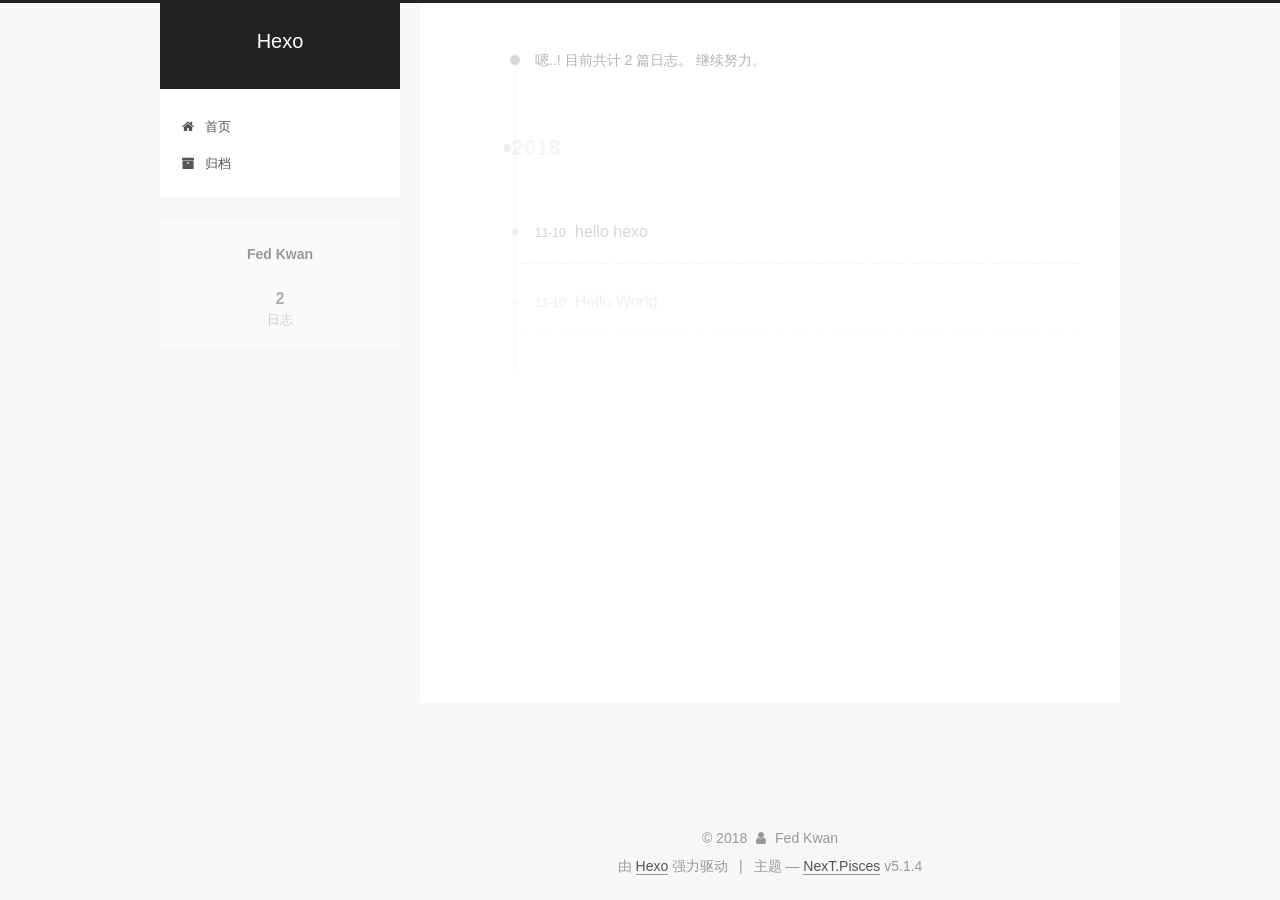
<file: archives/2018/index.html>
<!DOCTYPE html>



  


<html class="theme-next pisces use-motion" lang="zh-Hans">
<head><meta name="generator" content="Hexo 3.8.0">
  <meta charset="UTF-8">
<meta http-equiv="X-UA-Compatible" content="IE=edge">
<meta name="viewport" content="width=device-width, initial-scale=1, maximum-scale=1">
<meta name="theme-color" content="#222">









<meta http-equiv="Cache-Control" content="no-transform">
<meta http-equiv="Cache-Control" content="no-siteapp">
















  
  
  <link href="/lib/fancybox/source/jquery.fancybox.css?v=2.1.5" rel="stylesheet" type="text/css">







<link href="/lib/font-awesome/css/font-awesome.min.css?v=4.6.2" rel="stylesheet" type="text/css">

<link href="/css/main.css?v=5.1.4" rel="stylesheet" type="text/css">


  <link rel="apple-touch-icon" sizes="180x180" href="/images/apple-touch-icon-next.png?v=5.1.4">


  <link rel="icon" type="image/png" sizes="32x32" href="/images/favicon-32x32-next.png?v=5.1.4">


  <link rel="icon" type="image/png" sizes="16x16" href="/images/favicon-16x16-next.png?v=5.1.4">


  <link rel="mask-icon" href="/images/logo.svg?v=5.1.4" color="#222">





  <meta name="keywords" content="Hexo, NexT">










<meta property="og:type" content="website">
<meta property="og:title" content="Hexo">
<meta property="og:url" content="http://yoursite.com/archives/2018/index.html">
<meta property="og:site_name" content="Hexo">
<meta property="og:locale" content="zh-Hans">
<meta name="twitter:card" content="summary">
<meta name="twitter:title" content="Hexo">



<script type="text/javascript" id="hexo.configurations">
  var NexT = window.NexT || {};
  var CONFIG = {
    root: '/',
    scheme: 'Pisces',
    version: '5.1.4',
    sidebar: {"position":"left","display":"post","offset":12,"b2t":false,"scrollpercent":false,"onmobile":false},
    fancybox: true,
    tabs: true,
    motion: {"enable":true,"async":false,"transition":{"post_block":"fadeIn","post_header":"slideDownIn","post_body":"slideDownIn","coll_header":"slideLeftIn","sidebar":"slideUpIn"}},
    duoshuo: {
      userId: '0',
      author: '博主'
    },
    algolia: {
      applicationID: '',
      apiKey: '',
      indexName: '',
      hits: {"per_page":10},
      labels: {"input_placeholder":"Search for Posts","hits_empty":"We didn't find any results for the search: ${query}","hits_stats":"${hits} results found in ${time} ms"}
    }
  };
</script>



  <link rel="canonical" href="http://yoursite.com/archives/2018/">





  <title>归档 | Hexo</title>
  








</head>

<body itemscope="" itemtype="http://schema.org/WebPage" lang="zh-Hans">

  
  
    
  

  <div class="container sidebar-position-left page-archive">
    <div class="headband"></div>

    <header id="header" class="header" itemscope="" itemtype="http://schema.org/WPHeader">
      <div class="header-inner"><div class="site-brand-wrapper">
  <div class="site-meta ">
    

    <div class="custom-logo-site-title">
      <a href="/" class="brand" rel="start">
        <span class="logo-line-before"><i></i></span>
        <span class="site-title">Hexo</span>
        <span class="logo-line-after"><i></i></span>
      </a>
    </div>
      
        <p class="site-subtitle"></p>
      
  </div>

  <div class="site-nav-toggle">
    <button>
      <span class="btn-bar"></span>
      <span class="btn-bar"></span>
      <span class="btn-bar"></span>
    </button>
  </div>
</div>

<nav class="site-nav">
  

  
    <ul id="menu" class="menu">
      
        
        <li class="menu-item menu-item-home">
          <a href="/" rel="section">
            
              <i class="menu-item-icon fa fa-fw fa-home"></i> <br>
            
            首页
          </a>
        </li>
      
        
        <li class="menu-item menu-item-archives">
          <a href="/archives/" rel="section">
            
              <i class="menu-item-icon fa fa-fw fa-archive"></i> <br>
            
            归档
          </a>
        </li>
      

      
    </ul>
  

  
</nav>



 </div>
    </header>

    <main id="main" class="main">
      <div class="main-inner">
        <div class="content-wrap">
          <div id="content" class="content">
            

  
  
  
  <div class="post-block archive">
    <div id="posts" class="posts-collapse">
      <span class="archive-move-on"></span>

      <span class="archive-page-counter">
        
        
        
          
        
        嗯..! 目前共计 2 篇日志。 继续努力。
      </span>

      

        
        
        

        
          
          <div class="collection-title">
            <h1 class="archive-year" id="archive-year-2018">2018</h1>
          </div>
        
        

        

  <article class="post post-type-normal" itemscope="" itemtype="http://schema.org/Article">
    <header class="post-header">

      <h2 class="post-title">
        
            <a class="post-title-link" href="/2018/11/10/hello-hexo/" itemprop="url">
              
                <span itemprop="name">hello hexo</span>
              
            </a>
        
      </h2>

      <div class="post-meta">
        <time class="post-time" itemprop="dateCreated" datetime="2018-11-10T10:22:56+08:00" content="2018-11-10">
          11-10
        </time>
      </div>

    </header>
  </article>



      

        
        
        

        
        

        

  <article class="post post-type-normal" itemscope="" itemtype="http://schema.org/Article">
    <header class="post-header">

      <h2 class="post-title">
        
            <a class="post-title-link" href="/2018/11/10/hello-world/" itemprop="url">
              
                <span itemprop="name">Hello World</span>
              
            </a>
        
      </h2>

      <div class="post-meta">
        <time class="post-time" itemprop="dateCreated" datetime="2018-11-10T10:10:08+08:00" content="2018-11-10">
          11-10
        </time>
      </div>

    </header>
  </article>



      

    </div>
  </div>
  
  
  

  



          </div>
          


          

        </div>
        
          
  
  <div class="sidebar-toggle">
    <div class="sidebar-toggle-line-wrap">
      <span class="sidebar-toggle-line sidebar-toggle-line-first"></span>
      <span class="sidebar-toggle-line sidebar-toggle-line-middle"></span>
      <span class="sidebar-toggle-line sidebar-toggle-line-last"></span>
    </div>
  </div>

  <aside id="sidebar" class="sidebar">
    
    <div class="sidebar-inner">

      

      

      <section class="site-overview-wrap sidebar-panel sidebar-panel-active">
        <div class="site-overview">
          <div class="site-author motion-element" itemprop="author" itemscope="" itemtype="http://schema.org/Person">
            
              <p class="site-author-name" itemprop="name">Fed Kwan</p>
              <p class="site-description motion-element" itemprop="description"></p>
          </div>

          <nav class="site-state motion-element">

            
              <div class="site-state-item site-state-posts">
              
                <a href="/archives/">
              
                  <span class="site-state-item-count">2</span>
                  <span class="site-state-item-name">日志</span>
                </a>
              </div>
            

            

            

          </nav>

          

          

          
          

          
          

          

        </div>
      </section>

      

      

    </div>
  </aside>


        
      </div>
    </main>

    <footer id="footer" class="footer">
      <div class="footer-inner">
        <div class="copyright">&copy; <span itemprop="copyrightYear">2018</span>
  <span class="with-love">
    <i class="fa fa-user"></i>
  </span>
  <span class="author" itemprop="copyrightHolder">Fed Kwan</span>

  
</div>


  <div class="powered-by">由 <a class="theme-link" target="_blank" href="https://hexo.io">Hexo</a> 强力驱动</div>



  <span class="post-meta-divider">|</span>



  <div class="theme-info">主题 &mdash; <a class="theme-link" target="_blank" href="https://github.com/iissnan/hexo-theme-next">NexT.Pisces</a> v5.1.4</div>




        







        
      </div>
    </footer>

    
      <div class="back-to-top">
        <i class="fa fa-arrow-up"></i>
        
      </div>
    

    

  </div>

  

<script type="text/javascript">
  if (Object.prototype.toString.call(window.Promise) !== '[object Function]') {
    window.Promise = null;
  }
</script>









  












  
  
    <script type="text/javascript" src="/lib/jquery/index.js?v=2.1.3"></script>
  

  
  
    <script type="text/javascript" src="/lib/fastclick/lib/fastclick.min.js?v=1.0.6"></script>
  

  
  
    <script type="text/javascript" src="/lib/jquery_lazyload/jquery.lazyload.js?v=1.9.7"></script>
  

  
  
    <script type="text/javascript" src="/lib/velocity/velocity.min.js?v=1.2.1"></script>
  

  
  
    <script type="text/javascript" src="/lib/velocity/velocity.ui.min.js?v=1.2.1"></script>
  

  
  
    <script type="text/javascript" src="/lib/fancybox/source/jquery.fancybox.pack.js?v=2.1.5"></script>
  


  


  <script type="text/javascript" src="/js/src/utils.js?v=5.1.4"></script>

  <script type="text/javascript" src="/js/src/motion.js?v=5.1.4"></script>



  
  


  <script type="text/javascript" src="/js/src/affix.js?v=5.1.4"></script>

  <script type="text/javascript" src="/js/src/schemes/pisces.js?v=5.1.4"></script>



  

  


  <script type="text/javascript" src="/js/src/bootstrap.js?v=5.1.4"></script>



  


  




	





  





  












  





  

  

  

  
  

  

  

  

</body>
</html>
</file>
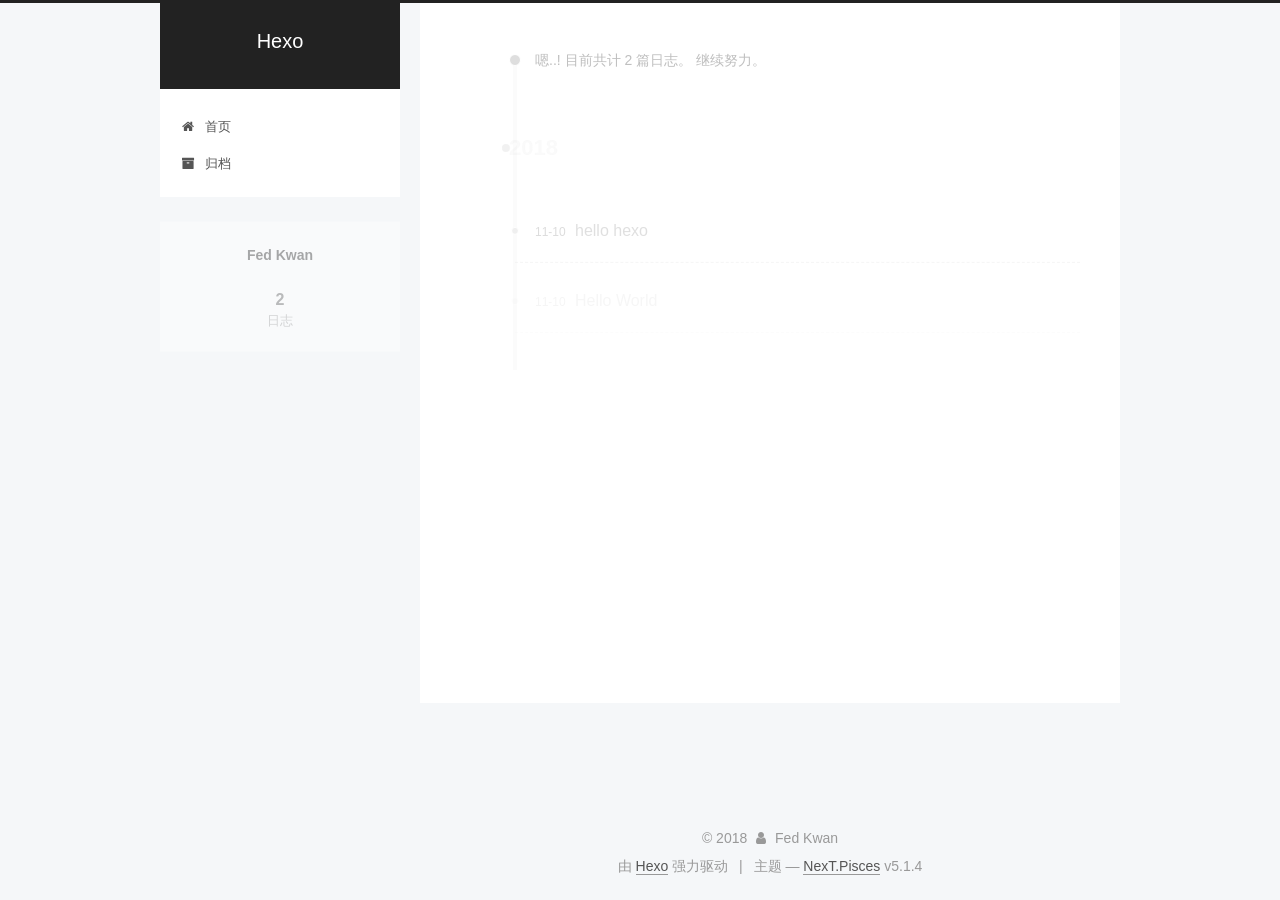
<file: archives/2018/11/index.html>
<!DOCTYPE html>



  


<html class="theme-next pisces use-motion" lang="zh-Hans">
<head><meta name="generator" content="Hexo 3.8.0">
  <meta charset="UTF-8">
<meta http-equiv="X-UA-Compatible" content="IE=edge">
<meta name="viewport" content="width=device-width, initial-scale=1, maximum-scale=1">
<meta name="theme-color" content="#222">









<meta http-equiv="Cache-Control" content="no-transform">
<meta http-equiv="Cache-Control" content="no-siteapp">
















  
  
  <link href="/lib/fancybox/source/jquery.fancybox.css?v=2.1.5" rel="stylesheet" type="text/css">







<link href="/lib/font-awesome/css/font-awesome.min.css?v=4.6.2" rel="stylesheet" type="text/css">

<link href="/css/main.css?v=5.1.4" rel="stylesheet" type="text/css">


  <link rel="apple-touch-icon" sizes="180x180" href="/images/apple-touch-icon-next.png?v=5.1.4">


  <link rel="icon" type="image/png" sizes="32x32" href="/images/favicon-32x32-next.png?v=5.1.4">


  <link rel="icon" type="image/png" sizes="16x16" href="/images/favicon-16x16-next.png?v=5.1.4">


  <link rel="mask-icon" href="/images/logo.svg?v=5.1.4" color="#222">





  <meta name="keywords" content="Hexo, NexT">










<meta property="og:type" content="website">
<meta property="og:title" content="Hexo">
<meta property="og:url" content="http://yoursite.com/archives/2018/11/index.html">
<meta property="og:site_name" content="Hexo">
<meta property="og:locale" content="zh-Hans">
<meta name="twitter:card" content="summary">
<meta name="twitter:title" content="Hexo">



<script type="text/javascript" id="hexo.configurations">
  var NexT = window.NexT || {};
  var CONFIG = {
    root: '/',
    scheme: 'Pisces',
    version: '5.1.4',
    sidebar: {"position":"left","display":"post","offset":12,"b2t":false,"scrollpercent":false,"onmobile":false},
    fancybox: true,
    tabs: true,
    motion: {"enable":true,"async":false,"transition":{"post_block":"fadeIn","post_header":"slideDownIn","post_body":"slideDownIn","coll_header":"slideLeftIn","sidebar":"slideUpIn"}},
    duoshuo: {
      userId: '0',
      author: '博主'
    },
    algolia: {
      applicationID: '',
      apiKey: '',
      indexName: '',
      hits: {"per_page":10},
      labels: {"input_placeholder":"Search for Posts","hits_empty":"We didn't find any results for the search: ${query}","hits_stats":"${hits} results found in ${time} ms"}
    }
  };
</script>



  <link rel="canonical" href="http://yoursite.com/archives/2018/11/">





  <title>归档 | Hexo</title>
  








</head>

<body itemscope="" itemtype="http://schema.org/WebPage" lang="zh-Hans">

  
  
    
  

  <div class="container sidebar-position-left page-archive">
    <div class="headband"></div>

    <header id="header" class="header" itemscope="" itemtype="http://schema.org/WPHeader">
      <div class="header-inner"><div class="site-brand-wrapper">
  <div class="site-meta ">
    

    <div class="custom-logo-site-title">
      <a href="/" class="brand" rel="start">
        <span class="logo-line-before"><i></i></span>
        <span class="site-title">Hexo</span>
        <span class="logo-line-after"><i></i></span>
      </a>
    </div>
      
        <p class="site-subtitle"></p>
      
  </div>

  <div class="site-nav-toggle">
    <button>
      <span class="btn-bar"></span>
      <span class="btn-bar"></span>
      <span class="btn-bar"></span>
    </button>
  </div>
</div>

<nav class="site-nav">
  

  
    <ul id="menu" class="menu">
      
        
        <li class="menu-item menu-item-home">
          <a href="/" rel="section">
            
              <i class="menu-item-icon fa fa-fw fa-home"></i> <br>
            
            首页
          </a>
        </li>
      
        
        <li class="menu-item menu-item-archives">
          <a href="/archives/" rel="section">
            
              <i class="menu-item-icon fa fa-fw fa-archive"></i> <br>
            
            归档
          </a>
        </li>
      

      
    </ul>
  

  
</nav>



 </div>
    </header>

    <main id="main" class="main">
      <div class="main-inner">
        <div class="content-wrap">
          <div id="content" class="content">
            

  
  
  
  <div class="post-block archive">
    <div id="posts" class="posts-collapse">
      <span class="archive-move-on"></span>

      <span class="archive-page-counter">
        
        
        
          
        
        嗯..! 目前共计 2 篇日志。 继续努力。
      </span>

      

        
        
        

        
          
          <div class="collection-title">
            <h1 class="archive-year" id="archive-year-2018">2018</h1>
          </div>
        
        

        

  <article class="post post-type-normal" itemscope="" itemtype="http://schema.org/Article">
    <header class="post-header">

      <h2 class="post-title">
        
            <a class="post-title-link" href="/2018/11/10/hello-hexo/" itemprop="url">
              
                <span itemprop="name">hello hexo</span>
              
            </a>
        
      </h2>

      <div class="post-meta">
        <time class="post-time" itemprop="dateCreated" datetime="2018-11-10T10:22:56+08:00" content="2018-11-10">
          11-10
        </time>
      </div>

    </header>
  </article>



      

        
        
        

        
        

        

  <article class="post post-type-normal" itemscope="" itemtype="http://schema.org/Article">
    <header class="post-header">

      <h2 class="post-title">
        
            <a class="post-title-link" href="/2018/11/10/hello-world/" itemprop="url">
              
                <span itemprop="name">Hello World</span>
              
            </a>
        
      </h2>

      <div class="post-meta">
        <time class="post-time" itemprop="dateCreated" datetime="2018-11-10T10:10:08+08:00" content="2018-11-10">
          11-10
        </time>
      </div>

    </header>
  </article>



      

    </div>
  </div>
  
  
  

  



          </div>
          


          

        </div>
        
          
  
  <div class="sidebar-toggle">
    <div class="sidebar-toggle-line-wrap">
      <span class="sidebar-toggle-line sidebar-toggle-line-first"></span>
      <span class="sidebar-toggle-line sidebar-toggle-line-middle"></span>
      <span class="sidebar-toggle-line sidebar-toggle-line-last"></span>
    </div>
  </div>

  <aside id="sidebar" class="sidebar">
    
    <div class="sidebar-inner">

      

      

      <section class="site-overview-wrap sidebar-panel sidebar-panel-active">
        <div class="site-overview">
          <div class="site-author motion-element" itemprop="author" itemscope="" itemtype="http://schema.org/Person">
            
              <p class="site-author-name" itemprop="name">Fed Kwan</p>
              <p class="site-description motion-element" itemprop="description"></p>
          </div>

          <nav class="site-state motion-element">

            
              <div class="site-state-item site-state-posts">
              
                <a href="/archives/">
              
                  <span class="site-state-item-count">2</span>
                  <span class="site-state-item-name">日志</span>
                </a>
              </div>
            

            

            

          </nav>

          

          

          
          

          
          

          

        </div>
      </section>

      

      

    </div>
  </aside>


        
      </div>
    </main>

    <footer id="footer" class="footer">
      <div class="footer-inner">
        <div class="copyright">&copy; <span itemprop="copyrightYear">2018</span>
  <span class="with-love">
    <i class="fa fa-user"></i>
  </span>
  <span class="author" itemprop="copyrightHolder">Fed Kwan</span>

  
</div>


  <div class="powered-by">由 <a class="theme-link" target="_blank" href="https://hexo.io">Hexo</a> 强力驱动</div>



  <span class="post-meta-divider">|</span>



  <div class="theme-info">主题 &mdash; <a class="theme-link" target="_blank" href="https://github.com/iissnan/hexo-theme-next">NexT.Pisces</a> v5.1.4</div>




        







        
      </div>
    </footer>

    
      <div class="back-to-top">
        <i class="fa fa-arrow-up"></i>
        
      </div>
    

    

  </div>

  

<script type="text/javascript">
  if (Object.prototype.toString.call(window.Promise) !== '[object Function]') {
    window.Promise = null;
  }
</script>









  












  
  
    <script type="text/javascript" src="/lib/jquery/index.js?v=2.1.3"></script>
  

  
  
    <script type="text/javascript" src="/lib/fastclick/lib/fastclick.min.js?v=1.0.6"></script>
  

  
  
    <script type="text/javascript" src="/lib/jquery_lazyload/jquery.lazyload.js?v=1.9.7"></script>
  

  
  
    <script type="text/javascript" src="/lib/velocity/velocity.min.js?v=1.2.1"></script>
  

  
  
    <script type="text/javascript" src="/lib/velocity/velocity.ui.min.js?v=1.2.1"></script>
  

  
  
    <script type="text/javascript" src="/lib/fancybox/source/jquery.fancybox.pack.js?v=2.1.5"></script>
  


  


  <script type="text/javascript" src="/js/src/utils.js?v=5.1.4"></script>

  <script type="text/javascript" src="/js/src/motion.js?v=5.1.4"></script>



  
  


  <script type="text/javascript" src="/js/src/affix.js?v=5.1.4"></script>

  <script type="text/javascript" src="/js/src/schemes/pisces.js?v=5.1.4"></script>



  

  


  <script type="text/javascript" src="/js/src/bootstrap.js?v=5.1.4"></script>



  


  




	





  





  












  





  

  

  

  
  

  

  

  

</body>
</html>
</file>
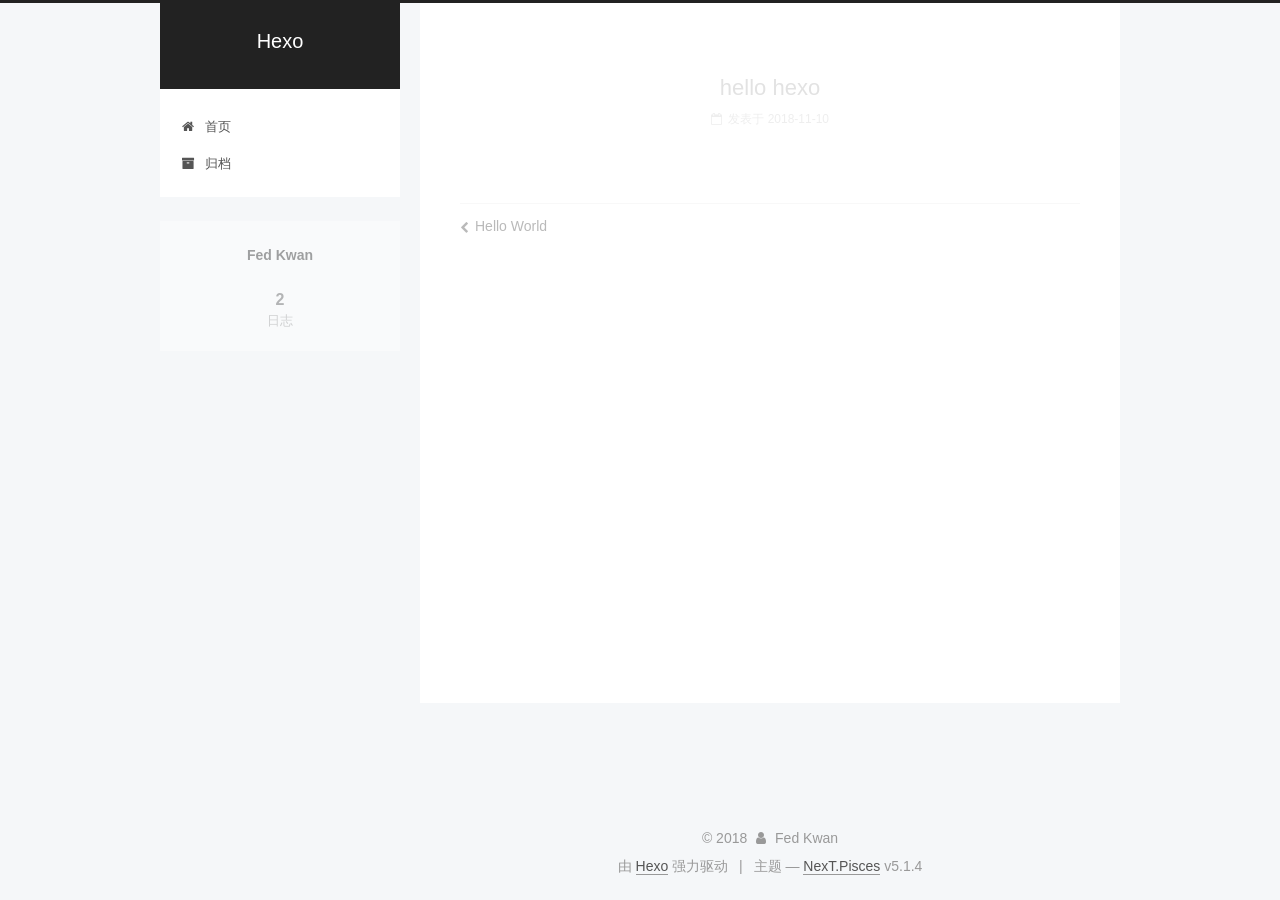
<file: 2018/11/10/hello-hexo/index.html>
<!DOCTYPE html>



  


<html class="theme-next pisces use-motion" lang="zh-Hans">
<head><meta name="generator" content="Hexo 3.8.0">
  <meta charset="UTF-8">
<meta http-equiv="X-UA-Compatible" content="IE=edge">
<meta name="viewport" content="width=device-width, initial-scale=1, maximum-scale=1">
<meta name="theme-color" content="#222">









<meta http-equiv="Cache-Control" content="no-transform">
<meta http-equiv="Cache-Control" content="no-siteapp">
















  
  
  <link href="/lib/fancybox/source/jquery.fancybox.css?v=2.1.5" rel="stylesheet" type="text/css">







<link href="/lib/font-awesome/css/font-awesome.min.css?v=4.6.2" rel="stylesheet" type="text/css">

<link href="/css/main.css?v=5.1.4" rel="stylesheet" type="text/css">


  <link rel="apple-touch-icon" sizes="180x180" href="/images/apple-touch-icon-next.png?v=5.1.4">


  <link rel="icon" type="image/png" sizes="32x32" href="/images/favicon-32x32-next.png?v=5.1.4">


  <link rel="icon" type="image/png" sizes="16x16" href="/images/favicon-16x16-next.png?v=5.1.4">


  <link rel="mask-icon" href="/images/logo.svg?v=5.1.4" color="#222">





  <meta name="keywords" content="Hexo, NexT">










<meta property="og:type" content="article">
<meta property="og:title" content="hello hexo">
<meta property="og:url" content="http://yoursite.com/2018/11/10/hello-hexo/index.html">
<meta property="og:site_name" content="Hexo">
<meta property="og:locale" content="zh-Hans">
<meta property="og:updated_time" content="2018-11-10T02:22:56.223Z">
<meta name="twitter:card" content="summary">
<meta name="twitter:title" content="hello hexo">



<script type="text/javascript" id="hexo.configurations">
  var NexT = window.NexT || {};
  var CONFIG = {
    root: '/',
    scheme: 'Pisces',
    version: '5.1.4',
    sidebar: {"position":"left","display":"post","offset":12,"b2t":false,"scrollpercent":false,"onmobile":false},
    fancybox: true,
    tabs: true,
    motion: {"enable":true,"async":false,"transition":{"post_block":"fadeIn","post_header":"slideDownIn","post_body":"slideDownIn","coll_header":"slideLeftIn","sidebar":"slideUpIn"}},
    duoshuo: {
      userId: '0',
      author: '博主'
    },
    algolia: {
      applicationID: '',
      apiKey: '',
      indexName: '',
      hits: {"per_page":10},
      labels: {"input_placeholder":"Search for Posts","hits_empty":"We didn't find any results for the search: ${query}","hits_stats":"${hits} results found in ${time} ms"}
    }
  };
</script>



  <link rel="canonical" href="http://yoursite.com/2018/11/10/hello-hexo/">





  <title>hello hexo | Hexo</title>
  








</head>

<body itemscope="" itemtype="http://schema.org/WebPage" lang="zh-Hans">

  
  
    
  

  <div class="container sidebar-position-left page-post-detail">
    <div class="headband"></div>

    <header id="header" class="header" itemscope="" itemtype="http://schema.org/WPHeader">
      <div class="header-inner"><div class="site-brand-wrapper">
  <div class="site-meta ">
    

    <div class="custom-logo-site-title">
      <a href="/" class="brand" rel="start">
        <span class="logo-line-before"><i></i></span>
        <span class="site-title">Hexo</span>
        <span class="logo-line-after"><i></i></span>
      </a>
    </div>
      
        <p class="site-subtitle"></p>
      
  </div>

  <div class="site-nav-toggle">
    <button>
      <span class="btn-bar"></span>
      <span class="btn-bar"></span>
      <span class="btn-bar"></span>
    </button>
  </div>
</div>

<nav class="site-nav">
  

  
    <ul id="menu" class="menu">
      
        
        <li class="menu-item menu-item-home">
          <a href="/" rel="section">
            
              <i class="menu-item-icon fa fa-fw fa-home"></i> <br>
            
            首页
          </a>
        </li>
      
        
        <li class="menu-item menu-item-archives">
          <a href="/archives/" rel="section">
            
              <i class="menu-item-icon fa fa-fw fa-archive"></i> <br>
            
            归档
          </a>
        </li>
      

      
    </ul>
  

  
</nav>



 </div>
    </header>

    <main id="main" class="main">
      <div class="main-inner">
        <div class="content-wrap">
          <div id="content" class="content">
            

  <div id="posts" class="posts-expand">
    

  

  
  
  

  <article class="post post-type-normal" itemscope="" itemtype="http://schema.org/Article">
  
  
  
  <div class="post-block">
    <link itemprop="mainEntityOfPage" href="http://yoursite.com/2018/11/10/hello-hexo/">

    <span hidden itemprop="author" itemscope="" itemtype="http://schema.org/Person">
      <meta itemprop="name" content="Fed Kwan">
      <meta itemprop="description" content="">
      <meta itemprop="image" content="/images/avatar.gif">
    </span>

    <span hidden itemprop="publisher" itemscope="" itemtype="http://schema.org/Organization">
      <meta itemprop="name" content="Hexo">
    </span>

    
      <header class="post-header">

        
        
          <h1 class="post-title" itemprop="name headline">hello hexo</h1>
        

        <div class="post-meta">
          <span class="post-time">
            
              <span class="post-meta-item-icon">
                <i class="fa fa-calendar-o"></i>
              </span>
              
                <span class="post-meta-item-text">发表于</span>
              
              <time title="创建于" itemprop="dateCreated datePublished" datetime="2018-11-10T10:22:56+08:00">
                2018-11-10
              </time>
            

            

            
          </span>

          

          
            
          

          
          

          

          

          

        </div>
      </header>
    

    
    
    
    <div class="post-body" itemprop="articleBody">

      
      

      
        
      
    </div>
    
    
    

    

    

    

    <footer class="post-footer">
      

      
      
      

      
        <div class="post-nav">
          <div class="post-nav-next post-nav-item">
            
              <a href="/2018/11/10/hello-world/" rel="next" title="Hello World">
                <i class="fa fa-chevron-left"></i> Hello World
              </a>
            
          </div>

          <span class="post-nav-divider"></span>

          <div class="post-nav-prev post-nav-item">
            
          </div>
        </div>
      

      
      
    </footer>
  </div>
  
  
  
  </article>



    <div class="post-spread">
      
    </div>
  </div>


          </div>
          


          

  



        </div>
        
          
  
  <div class="sidebar-toggle">
    <div class="sidebar-toggle-line-wrap">
      <span class="sidebar-toggle-line sidebar-toggle-line-first"></span>
      <span class="sidebar-toggle-line sidebar-toggle-line-middle"></span>
      <span class="sidebar-toggle-line sidebar-toggle-line-last"></span>
    </div>
  </div>

  <aside id="sidebar" class="sidebar">
    
    <div class="sidebar-inner">

      

      

      <section class="site-overview-wrap sidebar-panel sidebar-panel-active">
        <div class="site-overview">
          <div class="site-author motion-element" itemprop="author" itemscope="" itemtype="http://schema.org/Person">
            
              <p class="site-author-name" itemprop="name">Fed Kwan</p>
              <p class="site-description motion-element" itemprop="description"></p>
          </div>

          <nav class="site-state motion-element">

            
              <div class="site-state-item site-state-posts">
              
                <a href="/archives/">
              
                  <span class="site-state-item-count">2</span>
                  <span class="site-state-item-name">日志</span>
                </a>
              </div>
            

            

            

          </nav>

          

          

          
          

          
          

          

        </div>
      </section>

      

      

    </div>
  </aside>


        
      </div>
    </main>

    <footer id="footer" class="footer">
      <div class="footer-inner">
        <div class="copyright">&copy; <span itemprop="copyrightYear">2018</span>
  <span class="with-love">
    <i class="fa fa-user"></i>
  </span>
  <span class="author" itemprop="copyrightHolder">Fed Kwan</span>

  
</div>


  <div class="powered-by">由 <a class="theme-link" target="_blank" href="https://hexo.io">Hexo</a> 强力驱动</div>



  <span class="post-meta-divider">|</span>



  <div class="theme-info">主题 &mdash; <a class="theme-link" target="_blank" href="https://github.com/iissnan/hexo-theme-next">NexT.Pisces</a> v5.1.4</div>




        







        
      </div>
    </footer>

    
      <div class="back-to-top">
        <i class="fa fa-arrow-up"></i>
        
      </div>
    

    

  </div>

  

<script type="text/javascript">
  if (Object.prototype.toString.call(window.Promise) !== '[object Function]') {
    window.Promise = null;
  }
</script>









  












  
  
    <script type="text/javascript" src="/lib/jquery/index.js?v=2.1.3"></script>
  

  
  
    <script type="text/javascript" src="/lib/fastclick/lib/fastclick.min.js?v=1.0.6"></script>
  

  
  
    <script type="text/javascript" src="/lib/jquery_lazyload/jquery.lazyload.js?v=1.9.7"></script>
  

  
  
    <script type="text/javascript" src="/lib/velocity/velocity.min.js?v=1.2.1"></script>
  

  
  
    <script type="text/javascript" src="/lib/velocity/velocity.ui.min.js?v=1.2.1"></script>
  

  
  
    <script type="text/javascript" src="/lib/fancybox/source/jquery.fancybox.pack.js?v=2.1.5"></script>
  


  


  <script type="text/javascript" src="/js/src/utils.js?v=5.1.4"></script>

  <script type="text/javascript" src="/js/src/motion.js?v=5.1.4"></script>



  
  


  <script type="text/javascript" src="/js/src/affix.js?v=5.1.4"></script>

  <script type="text/javascript" src="/js/src/schemes/pisces.js?v=5.1.4"></script>



  
  <script type="text/javascript" src="/js/src/scrollspy.js?v=5.1.4"></script>
<script type="text/javascript" src="/js/src/post-details.js?v=5.1.4"></script>



  


  <script type="text/javascript" src="/js/src/bootstrap.js?v=5.1.4"></script>



  


  




	





  





  












  





  

  

  

  
  

  

  

  

</body>
</html>
</file>
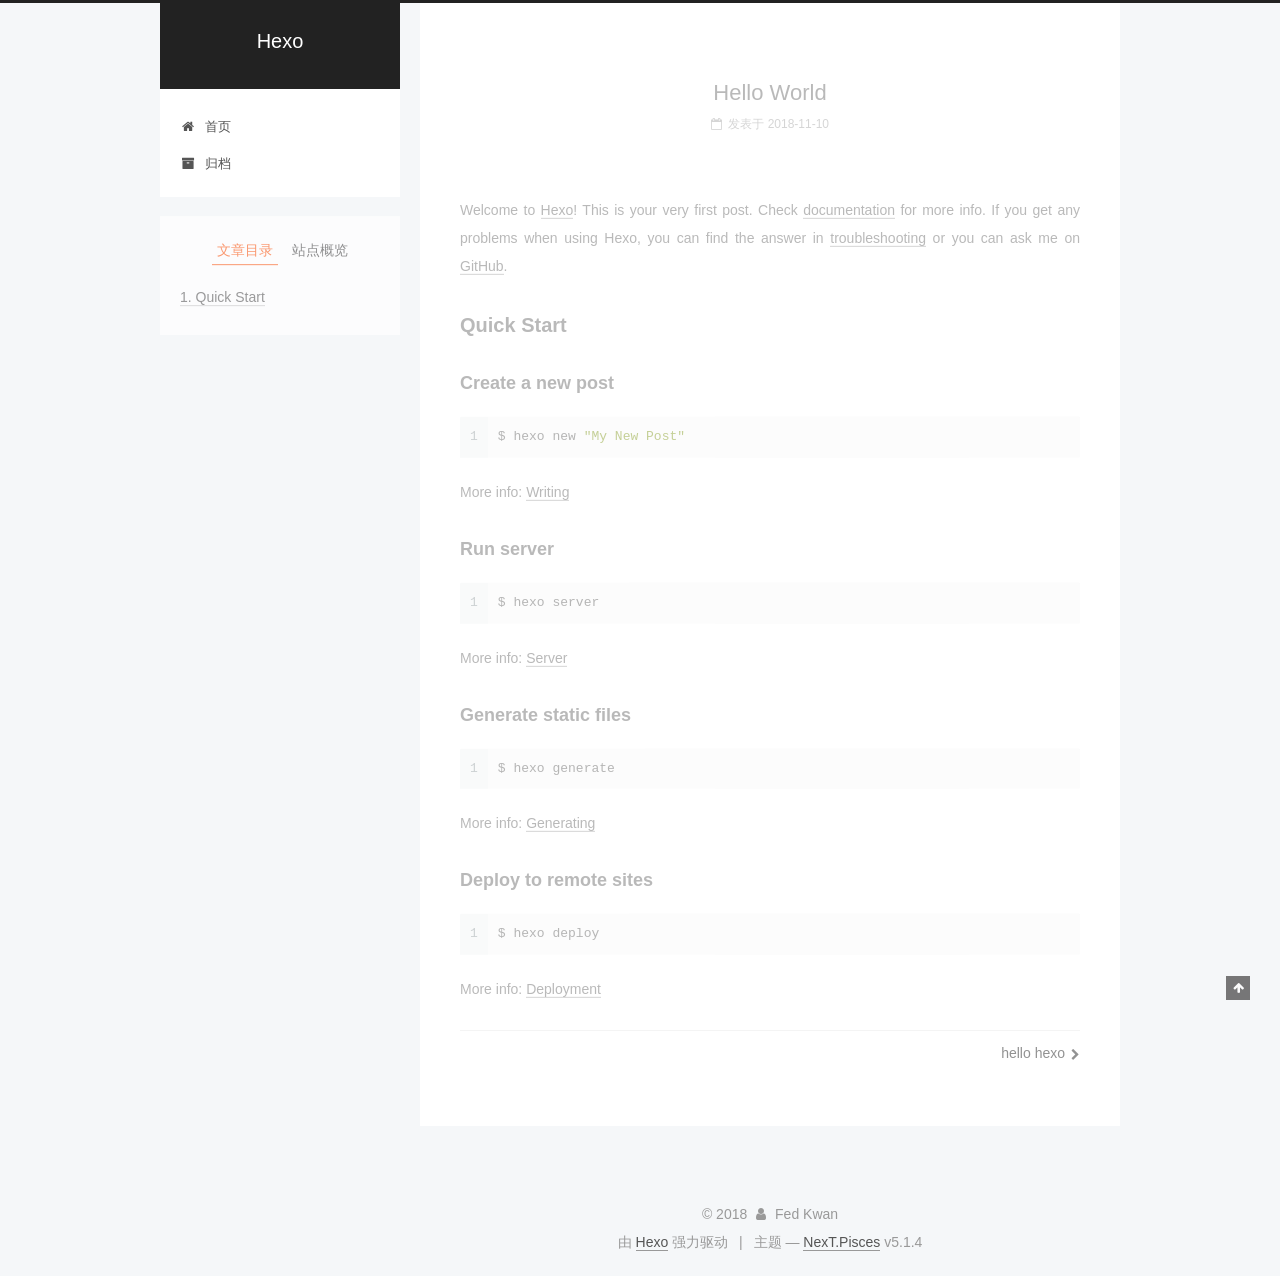
<file: 2018/11/10/hello-world/index.html>
<!DOCTYPE html>



  


<html class="theme-next pisces use-motion" lang="zh-Hans">
<head><meta name="generator" content="Hexo 3.8.0">
  <meta charset="UTF-8">
<meta http-equiv="X-UA-Compatible" content="IE=edge">
<meta name="viewport" content="width=device-width, initial-scale=1, maximum-scale=1">
<meta name="theme-color" content="#222">









<meta http-equiv="Cache-Control" content="no-transform">
<meta http-equiv="Cache-Control" content="no-siteapp">
















  
  
  <link href="/lib/fancybox/source/jquery.fancybox.css?v=2.1.5" rel="stylesheet" type="text/css">







<link href="/lib/font-awesome/css/font-awesome.min.css?v=4.6.2" rel="stylesheet" type="text/css">

<link href="/css/main.css?v=5.1.4" rel="stylesheet" type="text/css">


  <link rel="apple-touch-icon" sizes="180x180" href="/images/apple-touch-icon-next.png?v=5.1.4">


  <link rel="icon" type="image/png" sizes="32x32" href="/images/favicon-32x32-next.png?v=5.1.4">


  <link rel="icon" type="image/png" sizes="16x16" href="/images/favicon-16x16-next.png?v=5.1.4">


  <link rel="mask-icon" href="/images/logo.svg?v=5.1.4" color="#222">





  <meta name="keywords" content="Hexo, NexT">










<meta name="description" content="Welcome to Hexo! This is your very first post. Check documentation for more info. If you get any problems when using Hexo, you can find the answer in troubleshooting or you can ask me on GitHub. Quick">
<meta property="og:type" content="article">
<meta property="og:title" content="Hello World">
<meta property="og:url" content="http://yoursite.com/2018/11/10/hello-world/index.html">
<meta property="og:site_name" content="Hexo">
<meta property="og:description" content="Welcome to Hexo! This is your very first post. Check documentation for more info. If you get any problems when using Hexo, you can find the answer in troubleshooting or you can ask me on GitHub. Quick">
<meta property="og:locale" content="zh-Hans">
<meta property="og:updated_time" content="2018-11-10T02:10:08.483Z">
<meta name="twitter:card" content="summary">
<meta name="twitter:title" content="Hello World">
<meta name="twitter:description" content="Welcome to Hexo! This is your very first post. Check documentation for more info. If you get any problems when using Hexo, you can find the answer in troubleshooting or you can ask me on GitHub. Quick">



<script type="text/javascript" id="hexo.configurations">
  var NexT = window.NexT || {};
  var CONFIG = {
    root: '/',
    scheme: 'Pisces',
    version: '5.1.4',
    sidebar: {"position":"left","display":"post","offset":12,"b2t":false,"scrollpercent":false,"onmobile":false},
    fancybox: true,
    tabs: true,
    motion: {"enable":true,"async":false,"transition":{"post_block":"fadeIn","post_header":"slideDownIn","post_body":"slideDownIn","coll_header":"slideLeftIn","sidebar":"slideUpIn"}},
    duoshuo: {
      userId: '0',
      author: '博主'
    },
    algolia: {
      applicationID: '',
      apiKey: '',
      indexName: '',
      hits: {"per_page":10},
      labels: {"input_placeholder":"Search for Posts","hits_empty":"We didn't find any results for the search: ${query}","hits_stats":"${hits} results found in ${time} ms"}
    }
  };
</script>



  <link rel="canonical" href="http://yoursite.com/2018/11/10/hello-world/">





  <title>Hello World | Hexo</title>
  








</head>

<body itemscope="" itemtype="http://schema.org/WebPage" lang="zh-Hans">

  
  
    
  

  <div class="container sidebar-position-left page-post-detail">
    <div class="headband"></div>

    <header id="header" class="header" itemscope="" itemtype="http://schema.org/WPHeader">
      <div class="header-inner"><div class="site-brand-wrapper">
  <div class="site-meta ">
    

    <div class="custom-logo-site-title">
      <a href="/" class="brand" rel="start">
        <span class="logo-line-before"><i></i></span>
        <span class="site-title">Hexo</span>
        <span class="logo-line-after"><i></i></span>
      </a>
    </div>
      
        <p class="site-subtitle"></p>
      
  </div>

  <div class="site-nav-toggle">
    <button>
      <span class="btn-bar"></span>
      <span class="btn-bar"></span>
      <span class="btn-bar"></span>
    </button>
  </div>
</div>

<nav class="site-nav">
  

  
    <ul id="menu" class="menu">
      
        
        <li class="menu-item menu-item-home">
          <a href="/" rel="section">
            
              <i class="menu-item-icon fa fa-fw fa-home"></i> <br>
            
            首页
          </a>
        </li>
      
        
        <li class="menu-item menu-item-archives">
          <a href="/archives/" rel="section">
            
              <i class="menu-item-icon fa fa-fw fa-archive"></i> <br>
            
            归档
          </a>
        </li>
      

      
    </ul>
  

  
</nav>



 </div>
    </header>

    <main id="main" class="main">
      <div class="main-inner">
        <div class="content-wrap">
          <div id="content" class="content">
            

  <div id="posts" class="posts-expand">
    

  

  
  
  

  <article class="post post-type-normal" itemscope="" itemtype="http://schema.org/Article">
  
  
  
  <div class="post-block">
    <link itemprop="mainEntityOfPage" href="http://yoursite.com/2018/11/10/hello-world/">

    <span hidden itemprop="author" itemscope="" itemtype="http://schema.org/Person">
      <meta itemprop="name" content="Fed Kwan">
      <meta itemprop="description" content="">
      <meta itemprop="image" content="/images/avatar.gif">
    </span>

    <span hidden itemprop="publisher" itemscope="" itemtype="http://schema.org/Organization">
      <meta itemprop="name" content="Hexo">
    </span>

    
      <header class="post-header">

        
        
          <h1 class="post-title" itemprop="name headline">Hello World</h1>
        

        <div class="post-meta">
          <span class="post-time">
            
              <span class="post-meta-item-icon">
                <i class="fa fa-calendar-o"></i>
              </span>
              
                <span class="post-meta-item-text">发表于</span>
              
              <time title="创建于" itemprop="dateCreated datePublished" datetime="2018-11-10T10:10:08+08:00">
                2018-11-10
              </time>
            

            

            
          </span>

          

          
            
          

          
          

          

          

          

        </div>
      </header>
    

    
    
    
    <div class="post-body" itemprop="articleBody">

      
      

      
        <p>Welcome to <a href="https://hexo.io/" target="_blank" rel="noopener">Hexo</a>! This is your very first post. Check <a href="https://hexo.io/docs/" target="_blank" rel="noopener">documentation</a> for more info. If you get any problems when using Hexo, you can find the answer in <a href="https://hexo.io/docs/troubleshooting.html" target="_blank" rel="noopener">troubleshooting</a> or you can ask me on <a href="https://github.com/hexojs/hexo/issues" target="_blank" rel="noopener">GitHub</a>.</p>
<h2 id="Quick-Start"><a href="#Quick-Start" class="headerlink" title="Quick Start"></a>Quick Start</h2><h3 id="Create-a-new-post"><a href="#Create-a-new-post" class="headerlink" title="Create a new post"></a>Create a new post</h3><figure class="highlight bash"><table><tr><td class="gutter"><pre><span class="line">1</span><br></pre></td><td class="code"><pre><span class="line">$ hexo new <span class="string">"My New Post"</span></span><br></pre></td></tr></table></figure>
<p>More info: <a href="https://hexo.io/docs/writing.html" target="_blank" rel="noopener">Writing</a></p>
<h3 id="Run-server"><a href="#Run-server" class="headerlink" title="Run server"></a>Run server</h3><figure class="highlight bash"><table><tr><td class="gutter"><pre><span class="line">1</span><br></pre></td><td class="code"><pre><span class="line">$ hexo server</span><br></pre></td></tr></table></figure>
<p>More info: <a href="https://hexo.io/docs/server.html" target="_blank" rel="noopener">Server</a></p>
<h3 id="Generate-static-files"><a href="#Generate-static-files" class="headerlink" title="Generate static files"></a>Generate static files</h3><figure class="highlight bash"><table><tr><td class="gutter"><pre><span class="line">1</span><br></pre></td><td class="code"><pre><span class="line">$ hexo generate</span><br></pre></td></tr></table></figure>
<p>More info: <a href="https://hexo.io/docs/generating.html" target="_blank" rel="noopener">Generating</a></p>
<h3 id="Deploy-to-remote-sites"><a href="#Deploy-to-remote-sites" class="headerlink" title="Deploy to remote sites"></a>Deploy to remote sites</h3><figure class="highlight bash"><table><tr><td class="gutter"><pre><span class="line">1</span><br></pre></td><td class="code"><pre><span class="line">$ hexo deploy</span><br></pre></td></tr></table></figure>
<p>More info: <a href="https://hexo.io/docs/deployment.html" target="_blank" rel="noopener">Deployment</a></p>

      
    </div>
    
    
    

    

    

    

    <footer class="post-footer">
      

      
      
      

      
        <div class="post-nav">
          <div class="post-nav-next post-nav-item">
            
          </div>

          <span class="post-nav-divider"></span>

          <div class="post-nav-prev post-nav-item">
            
              <a href="/2018/11/10/hello-hexo/" rel="prev" title="hello hexo">
                hello hexo <i class="fa fa-chevron-right"></i>
              </a>
            
          </div>
        </div>
      

      
      
    </footer>
  </div>
  
  
  
  </article>



    <div class="post-spread">
      
    </div>
  </div>


          </div>
          


          

  



        </div>
        
          
  
  <div class="sidebar-toggle">
    <div class="sidebar-toggle-line-wrap">
      <span class="sidebar-toggle-line sidebar-toggle-line-first"></span>
      <span class="sidebar-toggle-line sidebar-toggle-line-middle"></span>
      <span class="sidebar-toggle-line sidebar-toggle-line-last"></span>
    </div>
  </div>

  <aside id="sidebar" class="sidebar">
    
    <div class="sidebar-inner">

      

      
        <ul class="sidebar-nav motion-element">
          <li class="sidebar-nav-toc sidebar-nav-active" data-target="post-toc-wrap">
            文章目录
          </li>
          <li class="sidebar-nav-overview" data-target="site-overview-wrap">
            站点概览
          </li>
        </ul>
      

      <section class="site-overview-wrap sidebar-panel">
        <div class="site-overview">
          <div class="site-author motion-element" itemprop="author" itemscope="" itemtype="http://schema.org/Person">
            
              <p class="site-author-name" itemprop="name">Fed Kwan</p>
              <p class="site-description motion-element" itemprop="description"></p>
          </div>

          <nav class="site-state motion-element">

            
              <div class="site-state-item site-state-posts">
              
                <a href="/archives/">
              
                  <span class="site-state-item-count">2</span>
                  <span class="site-state-item-name">日志</span>
                </a>
              </div>
            

            

            

          </nav>

          

          

          
          

          
          

          

        </div>
      </section>

      
      <!--noindex-->
        <section class="post-toc-wrap motion-element sidebar-panel sidebar-panel-active">
          <div class="post-toc">

            
              
            

            
              <div class="post-toc-content"><ol class="nav"><li class="nav-item nav-level-2"><a class="nav-link" href="#Quick-Start"><span class="nav-number">1.</span> <span class="nav-text">Quick Start</span></a><ol class="nav-child"><li class="nav-item nav-level-3"><a class="nav-link" href="#Create-a-new-post"><span class="nav-number">1.1.</span> <span class="nav-text">Create a new post</span></a></li><li class="nav-item nav-level-3"><a class="nav-link" href="#Run-server"><span class="nav-number">1.2.</span> <span class="nav-text">Run server</span></a></li><li class="nav-item nav-level-3"><a class="nav-link" href="#Generate-static-files"><span class="nav-number">1.3.</span> <span class="nav-text">Generate static files</span></a></li><li class="nav-item nav-level-3"><a class="nav-link" href="#Deploy-to-remote-sites"><span class="nav-number">1.4.</span> <span class="nav-text">Deploy to remote sites</span></a></li></ol></li></ol></div>
            

          </div>
        </section>
      <!--/noindex-->
      

      

    </div>
  </aside>


        
      </div>
    </main>

    <footer id="footer" class="footer">
      <div class="footer-inner">
        <div class="copyright">&copy; <span itemprop="copyrightYear">2018</span>
  <span class="with-love">
    <i class="fa fa-user"></i>
  </span>
  <span class="author" itemprop="copyrightHolder">Fed Kwan</span>

  
</div>


  <div class="powered-by">由 <a class="theme-link" target="_blank" href="https://hexo.io">Hexo</a> 强力驱动</div>



  <span class="post-meta-divider">|</span>



  <div class="theme-info">主题 &mdash; <a class="theme-link" target="_blank" href="https://github.com/iissnan/hexo-theme-next">NexT.Pisces</a> v5.1.4</div>




        







        
      </div>
    </footer>

    
      <div class="back-to-top">
        <i class="fa fa-arrow-up"></i>
        
      </div>
    

    

  </div>

  

<script type="text/javascript">
  if (Object.prototype.toString.call(window.Promise) !== '[object Function]') {
    window.Promise = null;
  }
</script>









  












  
  
    <script type="text/javascript" src="/lib/jquery/index.js?v=2.1.3"></script>
  

  
  
    <script type="text/javascript" src="/lib/fastclick/lib/fastclick.min.js?v=1.0.6"></script>
  

  
  
    <script type="text/javascript" src="/lib/jquery_lazyload/jquery.lazyload.js?v=1.9.7"></script>
  

  
  
    <script type="text/javascript" src="/lib/velocity/velocity.min.js?v=1.2.1"></script>
  

  
  
    <script type="text/javascript" src="/lib/velocity/velocity.ui.min.js?v=1.2.1"></script>
  

  
  
    <script type="text/javascript" src="/lib/fancybox/source/jquery.fancybox.pack.js?v=2.1.5"></script>
  


  


  <script type="text/javascript" src="/js/src/utils.js?v=5.1.4"></script>

  <script type="text/javascript" src="/js/src/motion.js?v=5.1.4"></script>



  
  


  <script type="text/javascript" src="/js/src/affix.js?v=5.1.4"></script>

  <script type="text/javascript" src="/js/src/schemes/pisces.js?v=5.1.4"></script>



  
  <script type="text/javascript" src="/js/src/scrollspy.js?v=5.1.4"></script>
<script type="text/javascript" src="/js/src/post-details.js?v=5.1.4"></script>



  


  <script type="text/javascript" src="/js/src/bootstrap.js?v=5.1.4"></script>



  


  




	





  





  












  





  

  

  

  
  

  

  

  

</body>
</html>
</file>
<file: css/main.css>
/* normalize.css v3.0.2 | MIT License | git.io/normalize */
html {
  font-family: sans-serif; /* 1 */
  -ms-text-size-adjust: 100%; /* 2 */
  -webkit-text-size-adjust: 100%; /* 2 */
}
body {
  margin: 0;
}
article,
aside,
details,
figcaption,
figure,
footer,
header,
hgroup,
main,
menu,
nav,
section,
summary {
  display: block;
}
audio,
canvas,
progress,
video {
  display: inline-block; /* 1 */
  vertical-align: baseline; /* 2 */
}
audio:not([controls]) {
  display: none;
  height: 0;
}
[hidden],
template {
  display: none;
}
a {
  background-color: transparent;
}
a:active,
a:hover {
  outline: 0;
}
abbr[title] {
  border-bottom: 1px dotted;
}
b,
strong {
  font-weight: bold;
}
dfn {
  font-style: italic;
}
h1 {
  font-size: 2em;
  margin: 0.67em 0;
}
mark {
  background: #ff0;
  color: #000;
}
small {
  font-size: 80%;
}
sub,
sup {
  font-size: 75%;
  line-height: 0;
  position: relative;
  vertical-align: baseline;
}
sup {
  top: -0.5em;
}
sub {
  bottom: -0.25em;
}
img {
  border: 0;
}
svg:not(:root) {
  overflow: hidden;
}
figure {
  margin: 1em 40px;
}
hr {
  -moz-box-sizing: content-box;
  box-sizing: content-box;
  height: 0;
}
pre {
  overflow: auto;
}
code,
kbd,
pre,
samp {
  font-family: monospace, monospace;
  font-size: 1em;
}
button,
input,
optgroup,
select,
textarea {
  color: inherit; /* 1 */
  font: inherit; /* 2 */
  margin: 0; /* 3 */
}
button {
  overflow: visible;
}
button,
select {
  text-transform: none;
}
button,
html input[type="button"],
input[type="reset"],
input[type="submit"] {
  -webkit-appearance: button; /* 2 */
  cursor: pointer; /* 3 */
}
button[disabled],
html input[disabled] {
  cursor: default;
}
button::-moz-focus-inner,
input::-moz-focus-inner {
  border: 0;
  padding: 0;
}
input {
  line-height: normal;
}
input[type="checkbox"],
input[type="radio"] {
  box-sizing: border-box; /* 1 */
  padding: 0; /* 2 */
}
input[type="number"]::-webkit-inner-spin-button,
input[type="number"]::-webkit-outer-spin-button {
  height: auto;
}
input[type="search"] {
  -webkit-appearance: textfield; /* 1 */
  -moz-box-sizing: content-box;
  -webkit-box-sizing: content-box; /* 2 */
  box-sizing: content-box;
}
input[type="search"]::-webkit-search-cancel-button,
input[type="search"]::-webkit-search-decoration {
  -webkit-appearance: none;
}
fieldset {
  border: 1px solid #c0c0c0;
  margin: 0 2px;
  padding: 0.35em 0.625em 0.75em;
}
legend {
  border: 0; /* 1 */
  padding: 0; /* 2 */
}
textarea {
  overflow: auto;
}
optgroup {
  font-weight: bold;
}
table {
  border-collapse: collapse;
  border-spacing: 0;
}
td,
th {
  padding: 0;
}
::selection {
  background: #262a30;
  color: #fff;
}
body {
  position: relative;
  font-family: 'Lato', "PingFang SC", "Microsoft YaHei", sans-serif;
  font-size: 14px;
  line-height: 2;
  color: #555;
  background: #f5f7f9;
}
@media (max-width: 767px) {
  body {
    padding-right: 0 !important;
  }
}
@media (min-width: 768px) and (max-width: 991px) {
  body {
    padding-right: 0 !important;
  }
}
@media (min-width: 1600px) {
  body {
    font-size: 16px;
  }
}
h1,
h2,
h3,
h4,
h5,
h6 {
  margin: 0;
  padding: 0;
  font-weight: bold;
  line-height: 1.5;
  font-family: 'Lato', "PingFang SC", "Microsoft YaHei", sans-serif;
}
h2,
h3,
h4,
h5,
h6 {
  margin: 20px 0 15px;
}
h1 {
  font-size: 22px;
}
@media (max-width: 767px) {
  h1 {
    font-size: 18px;
  }
}
h2 {
  font-size: 20px;
}
@media (max-width: 767px) {
  h2 {
    font-size: 16px;
  }
}
h3 {
  font-size: 18px;
}
@media (max-width: 767px) {
  h3 {
    font-size: 14px;
  }
}
h4 {
  font-size: 16px;
}
@media (max-width: 767px) {
  h4 {
    font-size: 12px;
  }
}
h5 {
  font-size: 14px;
}
@media (max-width: 767px) {
  h5 {
    font-size: 10px;
  }
}
h6 {
  font-size: 12px;
}
@media (max-width: 767px) {
  h6 {
    font-size: 8px;
  }
}
p {
  margin: 0 0 20px 0;
}
a {
  color: #555;
  text-decoration: none;
  outline: none;
  border-bottom: 1px solid #999;
  word-wrap: break-word;
}
a:hover {
  color: #222;
  border-bottom-color: #222;
}
blockquote {
  margin: 0;
  padding: 0;
}
img {
  display: block;
  margin: auto;
  max-width: 100%;
  height: auto;
}
hr {
  margin: 40px 0;
  height: 3px;
  border: none;
  background-color: #ddd;
  background-image: repeating-linear-gradient(-45deg, #fff, #fff 4px, transparent 4px, transparent 8px);
}
blockquote {
  padding: 0 15px;
  color: #666;
  border-left: 4px solid #ddd;
}
blockquote cite::before {
  content: "-";
  padding: 0 5px;
}
dt {
  font-weight: 700;
}
dd {
  margin: 0;
  padding: 0;
}
kbd {
  border: 1px solid #ccc;
  border-radius: 0.2em;
  box-shadow: 0.1em 0.1em 0.2em rgba(0,0,0,0.1);
  background-color: #f9f9f9;
  font-family: inherit;
  background-image: -webkit-linear-gradient(top, #eee, #fff, #eee);
  padding: 0.1em 0.3em;
  white-space: nowrap;
}
.text-left {
  text-align: left;
}
.text-center {
  text-align: center;
}
.text-right {
  text-align: right;
}
.text-justify {
  text-align: justify;
}
.text-nowrap {
  white-space: nowrap;
}
.text-lowercase {
  text-transform: lowercase;
}
.text-uppercase {
  text-transform: uppercase;
}
.text-capitalize {
  text-transform: capitalize;
}
.center-block {
  display: block;
  margin-left: auto;
  margin-right: auto;
}
.clearfix:before,
.clearfix:after {
  content: " ";
  display: table;
}
.clearfix:after {
  clear: both;
}
.pullquote {
  width: 45%;
}
.pullquote.left {
  float: left;
  margin-left: 5px;
  margin-right: 10px;
}
.pullquote.right {
  float: right;
  margin-left: 10px;
  margin-right: 5px;
}
.affix.affix.affix {
  position: fixed;
}
.translation {
  margin-top: -20px;
  font-size: 14px;
  color: #999;
}
.scrollbar-measure {
  width: 100px;
  height: 100px;
  overflow: scroll;
  position: absolute;
  top: -9999px;
}
.use-motion .motion-element {
  opacity: 0;
}
table {
  margin: 20px 0;
  width: 100%;
  border-collapse: collapse;
  border-spacing: 0;
  border: 1px solid #ddd;
  font-size: 14px;
  table-layout: fixed;
  word-wrap: break-all;
}
table>tbody>tr:nth-of-type(odd) {
  background-color: #f9f9f9;
}
table>tbody>tr:hover {
  background-color: #f5f5f5;
}
caption,
th,
td {
  padding: 8px;
  text-align: left;
  vertical-align: middle;
  font-weight: normal;
}
th,
td {
  border-bottom: 3px solid #ddd;
  border-right: 1px solid #eee;
}
th {
  padding-bottom: 10px;
  font-weight: 700;
}
td {
  border-bottom-width: 1px;
}
html,
body {
  height: 100%;
}
.container {
  position: relative;
  min-height: 100%;
}
.header-inner {
  margin: 0 auto;
  padding: 100px 0 70px;
  width: 700px;
}
@media (min-width: 1600px) {
  .container .header-inner {
    width: 900px;
  }
}
.main {
  padding-bottom: 150px;
}
.main-inner {
  margin: 0 auto;
  width: 700px;
}
@media (min-width: 1600px) {
  .container .main-inner {
    width: 900px;
  }
}
.footer {
  position: absolute;
  left: 0;
  bottom: 0;
  width: 100%;
  min-height: 50px;
}
.footer-inner {
  box-sizing: border-box;
  margin: 20px auto;
  width: 700px;
}
@media (min-width: 1600px) {
  .container .footer-inner {
    width: 900px;
  }
}
pre,
.highlight {
  overflow: auto;
  margin: 20px 0;
  padding: 0;
  font-size: 13px;
  color: #4d4d4c;
  background: #f7f7f7;
  line-height: 1.6;
}
pre,
code {
  font-family: consolas, Menlo, "PingFang SC", "Microsoft YaHei", monospace;
}
code {
  padding: 2px 4px;
  word-wrap: break-word;
  color: #555;
  background: #eee;
  border-radius: 3px;
  font-size: 13px;
}
pre {
  padding: 10px;
}
pre code {
  padding: 0;
  color: #4d4d4c;
  background: none;
  text-shadow: none;
}
.highlight {
  border-radius: 1px;
}
.highlight pre {
  border: none;
  margin: 0;
  padding: 10px 0;
}
.highlight table {
  margin: 0;
  width: auto;
  border: none;
}
.highlight td {
  border: none;
  padding: 0;
}
.highlight figcaption {
  font-size: 1em;
  color: #4d4d4c;
  line-height: 1em;
  margin-bottom: 1em;
}
.highlight figcaption:before,
.highlight figcaption:after {
  content: " ";
  display: table;
}
.highlight figcaption:after {
  clear: both;
}
.highlight figcaption a {
  float: right;
  color: #4d4d4c;
}
.highlight figcaption a:hover {
  border-bottom-color: #4d4d4c;
}
.highlight .gutter pre {
  padding-left: 10px;
  padding-right: 10px;
  color: #869194;
  text-align: right;
  background-color: #eff2f3;
}
.highlight .code pre {
  width: 100%;
  padding-left: 10px;
  padding-right: 10px;
  background-color: #f7f7f7;
}
.highlight .line {
  height: 20px;
}
.gutter {
  -webkit-user-select: none;
  -moz-user-select: none;
  -ms-user-select: none;
  user-select: none;
}
.gist table {
  width: auto;
}
.gist table td {
  border: none;
}
pre .deletion {
  background: #fdd;
}
pre .addition {
  background: #dfd;
}
pre .meta {
  color: #8959a8;
}
pre .comment {
  color: #8e908c;
}
pre .variable,
pre .attribute,
pre .tag,
pre .regexp,
pre .ruby .constant,
pre .xml .tag .title,
pre .xml .pi,
pre .xml .doctype,
pre .html .doctype,
pre .css .id,
pre .css .class,
pre .css .pseudo {
  color: #c82829;
}
pre .number,
pre .preprocessor,
pre .built_in,
pre .literal,
pre .params,
pre .constant,
pre .command {
  color: #f5871f;
}
pre .ruby .class .title,
pre .css .rules .attribute,
pre .string,
pre .value,
pre .inheritance,
pre .header,
pre .ruby .symbol,
pre .xml .cdata,
pre .special,
pre .number,
pre .formula {
  color: #718c00;
}
pre .title,
pre .css .hexcolor {
  color: #3e999f;
}
pre .function,
pre .python .decorator,
pre .python .title,
pre .ruby .function .title,
pre .ruby .title .keyword,
pre .perl .sub,
pre .javascript .title,
pre .coffeescript .title {
  color: #4271ae;
}
pre .keyword,
pre .javascript .function {
  color: #8959a8;
}
.full-image.full-image.full-image.full-image {
  border: none;
  max-width: 100%;
  width: auto;
  margin: 20px auto 25px;
}
@media (min-width: 992px) {
  .full-image.full-image.full-image.full-image {
    max-width: none;
    width: 118%;
    margin: 0 -9%;
  }
}
.blockquote-center,
.page-home .post-type-quote blockquote,
.page-post-detail .post-type-quote blockquote {
  position: relative;
  margin: 40px 0;
  padding: 0;
  border-left: none;
  text-align: center;
}
.blockquote-center::before,
.page-home .post-type-quote blockquote::before,
.page-post-detail .post-type-quote blockquote::before,
.blockquote-center::after,
.page-home .post-type-quote blockquote::after,
.page-post-detail .post-type-quote blockquote::after {
  position: absolute;
  content: ' ';
  display: block;
  width: 100%;
  height: 24px;
  opacity: 0.2;
  background-repeat: no-repeat;
  background-position: 0 -6px;
  background-size: 22px 22px;
}
.blockquote-center::before,
.page-home .post-type-quote blockquote::before,
.page-post-detail .post-type-quote blockquote::before {
  top: -20px;
  background-image: url("../images/quote-l.svg");
  border-top: 1px solid #ccc;
}
.blockquote-center::after,
.page-home .post-type-quote blockquote::after,
.page-post-detail .post-type-quote blockquote::after {
  bottom: -20px;
  background-image: url("../images/quote-r.svg");
  border-bottom: 1px solid #ccc;
  background-position: 100% 8px;
}
.blockquote-center p,
.page-home .post-type-quote blockquote p,
.page-post-detail .post-type-quote blockquote p,
.blockquote-center div,
.page-home .post-type-quote blockquote div,
.page-post-detail .post-type-quote blockquote div {
  text-align: center;
}
.post .post-body .group-picture img {
  box-sizing: border-box;
  padding: 0 3px;
  border: none;
}
.post .group-picture-row {
  overflow: hidden;
  margin-top: 6px;
}
.post .group-picture-row:first-child {
  margin-top: 0;
}
.post .group-picture-column {
  float: left;
}
.page-post-detail .post-body .group-picture-column {
  float: none;
  margin-top: 10px;
  width: auto !important;
}
.page-post-detail .post-body .group-picture-column img {
  margin: 0 auto;
}
.page-archive .group-picture-container {
  overflow: hidden;
}
.page-archive .group-picture-row {
  float: left;
}
.page-archive .group-picture-row:first-child {
  margin-top: 6px;
}
.page-archive .group-picture-column {
  max-width: 150px;
  max-height: 150px;
}
.post-body .note {
  position: relative;
  padding: 15px;
  margin-bottom: 20px;
  border: 1px solid #eee;
  border-left-width: 5px;
  border-radius: 3px;
}
.post-body .note h2,
.post-body .note h3,
.post-body .note h4,
.post-body .note h5,
.post-body .note h6 {
  margin-top: 0;
  margin-bottom: 0;
  border-bottom: initial;
  padding-top: 0 !important;
}
.post-body .note p:first-child,
.post-body .note ul:first-child,
.post-body .note ol:first-child,
.post-body .note table:first-child,
.post-body .note pre:first-child,
.post-body .note blockquote:first-child {
  margin-top: 0;
}
.post-body .note p:last-child,
.post-body .note ul:last-child,
.post-body .note ol:last-child,
.post-body .note table:last-child,
.post-body .note pre:last-child,
.post-body .note blockquote:last-child {
  margin-bottom: 0;
}
.post-body .note.default {
  border-left-color: #777;
}
.post-body .note.default h2,
.post-body .note.default h3,
.post-body .note.default h4,
.post-body .note.default h5,
.post-body .note.default h6 {
  color: #777;
}
.post-body .note.primary {
  border-left-color: #6f42c1;
}
.post-body .note.primary h2,
.post-body .note.primary h3,
.post-body .note.primary h4,
.post-body .note.primary h5,
.post-body .note.primary h6 {
  color: #6f42c1;
}
.post-body .note.info {
  border-left-color: #428bca;
}
.post-body .note.info h2,
.post-body .note.info h3,
.post-body .note.info h4,
.post-body .note.info h5,
.post-body .note.info h6 {
  color: #428bca;
}
.post-body .note.success {
  border-left-color: #5cb85c;
}
.post-body .note.success h2,
.post-body .note.success h3,
.post-body .note.success h4,
.post-body .note.success h5,
.post-body .note.success h6 {
  color: #5cb85c;
}
.post-body .note.warning {
  border-left-color: #f0ad4e;
}
.post-body .note.warning h2,
.post-body .note.warning h3,
.post-body .note.warning h4,
.post-body .note.warning h5,
.post-body .note.warning h6 {
  color: #f0ad4e;
}
.post-body .note.danger {
  border-left-color: #d9534f;
}
.post-body .note.danger h2,
.post-body .note.danger h3,
.post-body .note.danger h4,
.post-body .note.danger h5,
.post-body .note.danger h6 {
  color: #d9534f;
}
.post-body .label {
  display: inline;
  padding: 0 2px;
  white-space: nowrap;
}
.post-body .label.default {
  background-color: #f0f0f0;
}
.post-body .label.primary {
  background-color: #efe6f7;
}
.post-body .label.info {
  background-color: #e5f2f8;
}
.post-body .label.success {
  background-color: #e7f4e9;
}
.post-body .label.warning {
  background-color: #fcf6e1;
}
.post-body .label.danger {
  background-color: #fae8eb;
}
.post-body .tabs {
  position: relative;
  display: block;
  margin-bottom: 20px;
  padding-top: 10px;
}
.post-body .tabs ul.nav-tabs {
  margin: 0;
  padding: 0;
  display: flex;
  margin-bottom: -1px;
}
@media (max-width: 413px) {
  .post-body .tabs ul.nav-tabs {
    display: block;
    margin-bottom: 5px;
  }
}
.post-body .tabs ul.nav-tabs li.tab {
  list-style-type: none !important;
  margin: 0 0.25em 0 0;
  border-top: 3px solid transparent;
  border-left: 1px solid transparent;
  border-right: 1px solid transparent;
}
@media (max-width: 413px) {
  .post-body .tabs ul.nav-tabs li.tab {
    margin: initial;
    border-top: 1px solid transparent;
    border-left: 3px solid transparent;
    border-right: 1px solid transparent;
    border-bottom: 1px solid transparent;
  }
}
.post-body .tabs ul.nav-tabs li.tab a {
  outline: 0;
  border-bottom: initial;
  display: block;
  line-height: 1.8em;
  padding: 0.25em 0.75em;
  transition-duration: 0.2s;
  transition-timing-function: ease-out;
  transition-delay: 0s;
}
.post-body .tabs ul.nav-tabs li.tab a i {
  width: 1.285714285714286em;
}
.post-body .tabs ul.nav-tabs li.tab.active {
  border-top: 3px solid #fc6423;
  border-left: 1px solid #ddd;
  border-right: 1px solid #ddd;
  background-color: #fff;
}
@media (max-width: 413px) {
  .post-body .tabs ul.nav-tabs li.tab.active {
    border-top: 1px solid #ddd;
    border-left: 3px solid #fc6423;
    border-right: 1px solid #ddd;
    border-bottom: 1px solid #ddd;
  }
}
.post-body .tabs ul.nav-tabs li.tab.active a {
  cursor: default;
  color: #555;
}
.post-body .tabs .tab-content {
  background-color: #fff;
}
.post-body .tabs .tab-content .tab-pane {
  border: 1px solid #ddd;
  padding: 20px 20px 0 20px;
}
.post-body .tabs .tab-content .tab-pane:not(.active) {
  display: none !important;
}
.post-body .tabs .tab-content .tab-pane.active {
  display: block !important;
}
.btn {
  display: inline-block;
  padding: 0 20px;
  font-size: 14px;
  color: #555;
  background: #fff;
  border: 2px solid #555;
  text-decoration: none;
  border-radius: 2px;
  transition-property: background-color;
  transition-duration: 0.2s;
  transition-timing-function: ease-in-out;
  transition-delay: 0s;
  line-height: 2;
}
.btn:hover {
  border-color: #222;
  color: #fff;
  background: #222;
}
.btn +.btn {
  margin: 0 0 8px 8px;
}
.btn .fa-fw {
  width: 1.285714285714286em;
  text-align: left;
}
.btn-bar {
  display: block;
  width: 22px;
  height: 2px;
  background: #555;
  border-radius: 1px;
}
.btn-bar+.btn-bar {
  margin-top: 4px;
}
.pagination {
  margin: 120px 0 40px;
  text-align: center;
  border-top: 1px solid #eee;
}
.page-number-basic,
.pagination .prev,
.pagination .next,
.pagination .page-number,
.pagination .space {
  display: inline-block;
  position: relative;
  top: -1px;
  margin: 0 10px;
  padding: 0 11px;
}
@media (max-width: 767px) {
  .page-number-basic,
  .pagination .prev,
  .pagination .next,
  .pagination .page-number,
  .pagination .space {
    margin: 0 5px;
  }
}
.pagination .prev,
.pagination .next,
.pagination .page-number {
  border-bottom: 0;
  border-top: 1px solid #eee;
  transition-property: border-color;
  transition-duration: 0.2s;
  transition-timing-function: ease-in-out;
  transition-delay: 0s;
}
.pagination .prev:hover,
.pagination .next:hover,
.pagination .page-number:hover {
  border-top-color: #222;
}
.pagination .space {
  padding: 0;
  margin: 0;
}
.pagination .prev {
  margin-left: 0;
}
.pagination .next {
  margin-right: 0;
}
.pagination .page-number.current {
  color: #fff;
  background: #ccc;
  border-top-color: #ccc;
}
@media (max-width: 767px) {
  .pagination {
    border-top: none;
  }
  .pagination .prev,
  .pagination .next,
  .pagination .page-number {
    margin-bottom: 10px;
    border-top: 0;
    border-bottom: 1px solid #eee;
    padding: 0 10px;
  }
  .pagination .prev:hover,
  .pagination .next:hover,
  .pagination .page-number:hover {
    border-bottom-color: #222;
  }
}
.comments {
  margin: 60px 20px 0;
}
.tag-cloud {
  text-align: center;
}
.tag-cloud a {
  display: inline-block;
  margin: 10px;
}
.back-to-top {
  box-sizing: border-box;
  position: fixed;
  bottom: -100px;
  right: 30px;
  z-index: 1050;
  padding: 0 6px;
  width: 24px;
  background: #222;
  font-size: 12px;
  opacity: 0.6;
  color: #fff;
  cursor: pointer;
  text-align: center;
  -webkit-transform: translateZ(0);
  transition-property: bottom;
  transition-duration: 0.2s;
  transition-timing-function: ease-in-out;
  transition-delay: 0s;
}
@media (min-width: 768px) and (max-width: 991px) {
  .back-to-top {
    display: none !important;
  }
}
@media (max-width: 767px) {
  .back-to-top {
    display: none !important;
  }
}
.back-to-top.back-to-top-on {
  bottom: 30px;
}
.header {
  background: transparent;
}
.header-inner {
  position: relative;
}
.headband {
  height: 3px;
  background: #222;
}
.site-meta {
  margin: 0;
  text-align: center;
}
@media (max-width: 767px) {
  .site-meta {
    text-align: center;
  }
}
.brand {
  position: relative;
  display: inline-block;
  padding: 0 40px;
  color: #fff;
  background: #222;
  border-bottom: none;
}
.brand:hover {
  color: #fff;
}
.logo {
  display: inline-block;
  margin-right: 5px;
  line-height: 36px;
  vertical-align: top;
}
.site-title {
  display: inline-block;
  vertical-align: top;
  line-height: 36px;
  font-size: 20px;
  font-weight: normal;
  font-family: 'Lato', "PingFang SC", "Microsoft YaHei", sans-serif;
}
.site-subtitle {
  margin-top: 10px;
  font-size: 13px;
  color: #ddd;
}
.use-motion .brand {
  opacity: 0;
}
.use-motion .logo,
.use-motion .site-title,
.use-motion .site-subtitle {
  opacity: 0;
  position: relative;
  top: -10px;
}
.site-nav-toggle {
  display: none;
  position: absolute;
  top: 10px;
  left: 10px;
}
@media (max-width: 767px) {
  .site-nav-toggle {
    display: block;
  }
}
.site-nav-toggle button {
  margin-top: 2px;
  padding: 9px 10px;
  background: transparent;
  border: none;
}
@media (max-width: 767px) {
  .site-nav {
    display: none;
    margin: 0 -10px;
    padding: 0 10px;
    clear: both;
    border-top: 1px solid #ddd;
  }
}
@media (min-width: 768px) and (max-width: 991px) {
  .site-nav {
    display: block !important;
  }
}
@media (min-width: 992px) {
  .site-nav {
    display: block !important;
  }
}
.menu {
  margin-top: 20px;
  padding-left: 0;
  text-align: center;
}
.menu .menu-item {
  display: inline-block;
  margin: 0 10px;
  list-style: none;
}
@media screen and (max-width: 767px) {
  .menu .menu-item {
    margin-top: 10px;
  }
}
.menu .menu-item a {
  display: block;
  font-size: 13px;
  line-height: inherit;
  border-bottom: 1px solid transparent;
  transition-property: border-color;
  transition-duration: 0.2s;
  transition-timing-function: ease-in-out;
  transition-delay: 0s;
}
.menu .menu-item a:hover,
.menu-item-active a {
  border-bottom-color: #222;
}
.menu .menu-item .fa {
  margin-right: 5px;
}
.use-motion .menu-item {
  opacity: 0;
}
.post-body {
  font-family: 'Lato', "PingFang SC", "Microsoft YaHei", sans-serif;
}
@media (max-width: 767px) {
  .post-body {
    word-break: break-word;
  }
}
.post-body .fancybox img {
  display: block !important;
  margin: 0 auto;
  cursor: pointer;
  cursor: zoom-in;
  cursor: -webkit-zoom-in;
}
.post-body .image-caption,
.post-body .figure .caption {
  margin: -20px auto 15px;
  text-align: center;
  font-size: 14px;
  color: #999;
  font-weight: bold;
  line-height: 1;
}
.post-sticky-flag {
  display: inline-block;
  font-size: 16px;
  -ms-transform: rotate(30deg);
  -webkit-transform: rotate(30deg);
  -moz-transform: rotate(30deg);
  -ms-transform: rotate(30deg);
  -o-transform: rotate(30deg);
  transform: rotate(30deg);
}
.use-motion .post-block,
.use-motion .pagination,
.use-motion .comments {
  opacity: 0;
}
.use-motion .post-header {
  opacity: 0;
}
.use-motion .post-body {
  opacity: 0;
}
.use-motion .collection-title {
  opacity: 0;
}
.posts-expand {
  padding-top: 40px;
}
@media (max-width: 767px) {
  .posts-expand {
    margin: 0 20px;
  }
  .post-body pre .gutter pre {
    padding-right: 10px;
  }
  .post-body .highlight {
    margin-left: 0px;
    margin-right: 0px;
    padding: 0;
  }
  .post-body .highlight .gutter pre {
    padding-right: 10px;
  }
}
@media (min-width: 992px) {
  .posts-expand .post-body {
    text-align: justify;
  }
}
.posts-expand .post-body h2,
.posts-expand .post-body h3,
.posts-expand .post-body h4,
.posts-expand .post-body h5,
.posts-expand .post-body h6 {
  padding-top: 10px;
}
.posts-expand .post-body h2 .header-anchor,
.posts-expand .post-body h3 .header-anchor,
.posts-expand .post-body h4 .header-anchor,
.posts-expand .post-body h5 .header-anchor,
.posts-expand .post-body h6 .header-anchor {
  float: right;
  margin-left: 10px;
  color: #ccc;
  border-bottom-style: none;
  visibility: hidden;
}
.posts-expand .post-body h2 .header-anchor:hover,
.posts-expand .post-body h3 .header-anchor:hover,
.posts-expand .post-body h4 .header-anchor:hover,
.posts-expand .post-body h5 .header-anchor:hover,
.posts-expand .post-body h6 .header-anchor:hover {
  color: inherit;
}
.posts-expand .post-body h2:hover .header-anchor,
.posts-expand .post-body h3:hover .header-anchor,
.posts-expand .post-body h4:hover .header-anchor,
.posts-expand .post-body h5:hover .header-anchor,
.posts-expand .post-body h6:hover .header-anchor {
  visibility: visible;
}
.posts-expand .post-body ul li {
  list-style: circle;
}
.posts-expand .post-body img {
  box-sizing: border-box;
  margin: auto;
  padding: 3px;
  border: 1px solid #ddd;
}
.posts-expand .post-body .fancybox img {
  margin: 0 auto 25px;
}
@media (max-width: 767px) {
  .posts-collapse {
    margin: 0 20px;
  }
  .posts-collapse .post-title,
  .posts-collapse .post-meta {
    display: block;
    width: auto;
    text-align: left;
  }
}
.posts-collapse {
  position: relative;
  z-index: 1010;
  margin-left: 55px;
}
.posts-collapse::after {
  content: " ";
  position: absolute;
  top: 20px;
  left: 0;
  margin-left: -2px;
  width: 4px;
  height: 100%;
  background: #f5f5f5;
  z-index: -1;
}
@media (max-width: 767px) {
  .posts-collapse {
    margin: 0 20px;
  }
}
.posts-collapse .collection-title {
  position: relative;
  margin: 60px 0;
}
.posts-collapse .collection-title h1,
.posts-collapse .collection-title h2 {
  margin-left: 20px;
}
.posts-collapse .collection-title small {
  color: #bbb;
  margin-left: 5px;
}
.posts-collapse .collection-title::before {
  content: " ";
  position: absolute;
  left: 0;
  top: 50%;
  margin-left: -4px;
  margin-top: -4px;
  width: 8px;
  height: 8px;
  background: #bbb;
  border-radius: 50%;
}
.posts-collapse .post {
  margin: 30px 0;
}
.posts-collapse .post-header {
  position: relative;
  transition-duration: 0.2s;
  transition-timing-function: ease-in-out;
  transition-delay: 0s;
  transition-property: border;
  border-bottom: 1px dashed #ccc;
}
.posts-collapse .post-header::before {
  content: " ";
  position: absolute;
  left: 0;
  top: 12px;
  width: 6px;
  height: 6px;
  margin-left: -4px;
  background: #bbb;
  border-radius: 50%;
  border: 1px solid #fff;
  transition-duration: 0.2s;
  transition-timing-function: ease-in-out;
  transition-delay: 0s;
  transition-property: background;
}
.posts-collapse .post-header:hover {
  border-bottom-color: #666;
}
.posts-collapse .post-header:hover::before {
  background: #222;
}
.posts-collapse .post-meta {
  position: absolute;
  font-size: 12px;
  left: 20px;
  top: 5px;
}
.posts-collapse .post-comments-count {
  display: none;
}
.posts-collapse .post-title {
  margin-left: 60px;
  font-size: 16px;
  font-weight: normal;
  line-height: inherit;
}
.posts-collapse .post-title::after {
  margin-left: 3px;
  opacity: 0.6;
}
.posts-collapse .post-title a {
  color: #666;
  border-bottom: none;
}
.page-home .post-type-quote .post-header,
.page-post-detail .post-type-quote .post-header,
.page-home .post-type-quote .post-tags,
.page-post-detail .post-type-quote .post-tags {
  display: none;
}
.posts-expand .post-title {
  text-align: center;
  word-break: break-word;
  font-weight: 400;
}
.posts-expand .post-title-link {
  display: inline-block;
  position: relative;
  color: #555;
  border-bottom: none;
  line-height: 1.2;
  vertical-align: top;
}
.posts-expand .post-title-link::before {
  content: "";
  position: absolute;
  width: 100%;
  height: 2px;
  bottom: 0;
  left: 0;
  background-color: #000;
  visibility: hidden;
  -webkit-transform: scaleX(0);
  -moz-transform: scaleX(0);
  -ms-transform: scaleX(0);
  -o-transform: scaleX(0);
  transform: scaleX(0);
  transition-duration: 0.2s;
  transition-timing-function: ease-in-out;
  transition-delay: 0s;
}
.posts-expand .post-title-link:hover::before {
  visibility: visible;
  -webkit-transform: scaleX(1);
  -moz-transform: scaleX(1);
  -ms-transform: scaleX(1);
  -o-transform: scaleX(1);
  transform: scaleX(1);
}
.posts-expand .post-title-link .fa {
  font-size: 16px;
}
.posts-expand .post-meta {
  margin: 3px 0 60px 0;
  color: #999;
  font-family: 'Lato', "PingFang SC", "Microsoft YaHei", sans-serif;
  font-size: 12px;
  text-align: center;
}
.posts-expand .post-meta .post-category-list {
  display: inline-block;
  margin: 0;
  padding: 3px;
}
.posts-expand .post-meta .post-category-list-link {
  color: #999;
}
.posts-expand .post-meta .post-description {
  font-size: 14px;
  margin-top: 2px;
}
.post-meta-divider {
  margin: 0 0.5em;
}
.post-meta-item-icon {
  margin-right: 3px;
}
@media (min-width: 768px) and (max-width: 991px) {
  .post-meta-item-icon {
    display: inline-block;
  }
}
@media (max-width: 767px) {
  .post-meta-item-icon {
    display: inline-block;
  }
}
@media (min-width: 768px) and (max-width: 991px) {
  .post-meta-item-text {
    display: none;
  }
}
@media (max-width: 767px) {
  .post-meta-item-text {
    display: none;
  }
}
@media (max-width: 767px) {
  .posts-expand .post-comments-count {
    display: none;
  }
}
.post-button {
  margin-top: 40px;
}
.posts-expand .post-tags {
  margin-top: 40px;
  text-align: center;
}
.posts-expand .post-tags a {
  display: inline-block;
  margin-right: 10px;
  font-size: 13px;
}
.post-nav {
  display: table;
  margin-top: 15px;
  width: 100%;
  border-top: 1px solid #eee;
}
.post-nav-divider {
  display: table-cell;
  width: 10%;
}
.post-nav-item {
  display: table-cell;
  padding: 10px 0 0 0;
  width: 45%;
  vertical-align: top;
}
.post-nav-item a {
  position: relative;
  display: block;
  line-height: 25px;
  font-size: 14px;
  color: #555;
  border-bottom: none;
}
.post-nav-item a:hover {
  color: #222;
  border-bottom: none;
}
.post-nav-item a:active {
  top: 2px;
}
.post-nav-item .fa {
  position: absolute;
  top: 8px;
  left: 0;
  font-size: 12px;
}
.post-nav-next a {
  padding-left: 15px;
}
.post-nav-prev {
  text-align: right;
}
.post-nav-prev a {
  padding-right: 15px;
}
.post-nav-prev .fa {
  right: 0;
  left: auto;
}
.posts-expand .post-eof {
  display: block;
  margin: 80px auto 60px;
  width: 8%;
  height: 1px;
  background: #ccc;
  text-align: center;
}
.post:last-child .post-eof.post-eof.post-eof {
  display: none;
}
.post-gallery {
  display: table;
  table-layout: fixed;
  width: 100%;
  border-collapse: separate;
}
.post-gallery-row {
  display: table-row;
}
.post-gallery .post-gallery-img {
  display: table-cell;
  text-align: center;
  vertical-align: middle;
  border: none;
}
.post-gallery .post-gallery-img img {
  max-width: 100%;
  max-height: 100%;
  border: none;
}
.fancybox-close,
.fancybox-close:hover {
  border: none;
}
.rtl.post-body p,
.rtl.post-body a,
.rtl.post-body h1,
.rtl.post-body h2,
.rtl.post-body h3,
.rtl.post-body h4,
.rtl.post-body h5,
.rtl.post-body h6,
.rtl.post-body li,
.rtl.post-body ul,
.rtl.post-body ol {
  direction: rtl;
  font-family: UKIJ Ekran;
}
.rtl.post-title {
  font-family: UKIJ Ekran;
}
.sidebar {
  position: fixed;
  right: 0;
  top: 0;
  bottom: 0;
  width: 0;
  z-index: 1040;
  box-shadow: inset 0 2px 6px #000;
  background: #222;
  -webkit-transform: translateZ(0);
}
.sidebar a {
  color: #999;
  border-bottom-color: #555;
}
.sidebar a:hover {
  color: #eee;
}
@media (min-width: 768px) and (max-width: 991px) {
  .sidebar {
    display: none !important;
  }
}
@media (max-width: 767px) {
  .sidebar {
    display: none !important;
  }
}
.sidebar-inner {
  position: relative;
  padding: 20px 10px;
  color: #999;
  text-align: center;
}
.site-overview-wrap {
  overflow: hidden;
}
.site-overview {
  overflow-y: auto;
  overflow-x: hidden;
}
.sidebar-toggle {
  position: fixed;
  right: 30px;
  bottom: 45px;
  width: 14px;
  height: 14px;
  padding: 5px;
  background: #222;
  line-height: 0;
  z-index: 1050;
  cursor: pointer;
  -webkit-transform: translateZ(0);
}
@media (min-width: 768px) and (max-width: 991px) {
  .sidebar-toggle {
    display: none !important;
  }
}
@media (max-width: 767px) {
  .sidebar-toggle {
    display: none !important;
  }
}
.sidebar-toggle-line {
  position: relative;
  display: inline-block;
  vertical-align: top;
  height: 2px;
  width: 100%;
  background: #fff;
  margin-top: 3px;
}
.sidebar-toggle-line:first-child {
  margin-top: 0;
}
.site-author-image {
  display: block;
  margin: 0 auto;
  padding: 2px;
  max-width: 120px;
  height: auto;
  border: 1px solid #eee;
}
.site-author-name {
  margin: 0;
  text-align: center;
  color: #222;
  font-weight: 600;
}
.site-description {
  margin-top: 0;
  text-align: center;
  font-size: 13px;
  color: #999;
}
.site-state {
  overflow: hidden;
  line-height: 1.4;
  white-space: nowrap;
  text-align: center;
}
.site-state-item {
  display: inline-block;
  padding: 0 15px;
  border-left: 1px solid #eee;
}
.site-state-item:first-child {
  border-left: none;
}
.site-state-item a {
  border-bottom: none;
}
.site-state-item-count {
  display: block;
  text-align: center;
  color: inherit;
  font-weight: 600;
  font-size: 16px;
}
.site-state-item-name {
  font-size: 13px;
  color: #999;
}
.feed-link {
  margin-top: 20px;
}
.feed-link a {
  display: inline-block;
  padding: 0 15px;
  color: #fc6423;
  border: 1px solid #fc6423;
  border-radius: 4px;
}
.feed-link a i {
  color: #fc6423;
  font-size: 14px;
}
.feed-link a:hover {
  color: #fff;
  background: #fc6423;
}
.feed-link a:hover i {
  color: #fff;
}
.links-of-author {
  margin-top: 20px;
}
.links-of-author a {
  display: inline-block;
  vertical-align: middle;
  margin-right: 10px;
  margin-bottom: 10px;
  border-bottom-color: #555;
  font-size: 13px;
}
.links-of-author a:before {
  display: inline-block;
  vertical-align: middle;
  margin-right: 3px;
  content: " ";
  width: 4px;
  height: 4px;
  border-radius: 50%;
  background: #b19a67;
}
.links-of-blogroll {
  font-size: 13px;
}
.links-of-blogroll-title {
  margin-top: 20px;
  font-size: 14px;
  font-weight: 600;
}
.links-of-blogroll-list {
  margin: 0;
  padding: 0;
  list-style: none;
}
.links-of-blogroll-item {
  padding: 2px 10px;
}
.links-of-blogroll-item a {
  max-width: 280px;
  box-sizing: border-box;
  display: inline-block;
  overflow: hidden;
  white-space: nowrap;
  text-overflow: ellipsis;
}
.sidebar-nav {
  margin: 0 0 20px;
  padding-left: 0;
}
.sidebar-nav li {
  display: inline-block;
  cursor: pointer;
  border-bottom: 1px solid transparent;
  font-size: 14px;
  color: #555;
}
.sidebar-nav li:hover {
  color: #fc6423;
}
.page-post-detail .sidebar-nav-toc {
  padding: 0 5px;
}
.page-post-detail .sidebar-nav-overview {
  margin-left: 10px;
}
.sidebar-nav .sidebar-nav-active {
  color: #fc6423;
  border-bottom-color: #fc6423;
}
.sidebar-nav .sidebar-nav-active:hover {
  color: #fc6423;
}
.sidebar-panel {
  display: none;
}
.sidebar-panel-active {
  display: block;
}
.post-toc-empty {
  font-size: 14px;
  color: #666;
}
.post-toc-wrap {
  overflow: hidden;
}
.post-toc {
  overflow: auto;
}
.post-toc ol {
  margin: 0;
  padding: 0 2px 5px 10px;
  text-align: left;
  list-style: none;
  font-size: 14px;
}
.post-toc ol > ol {
  padding-left: 0;
}
.post-toc ol a {
  transition-duration: 0.2s;
  transition-timing-function: ease-in-out;
  transition-delay: 0s;
  transition-property: all;
  color: #666;
  border-bottom-color: #ccc;
}
.post-toc ol a:hover {
  color: #000;
  border-bottom-color: #000;
}
.post-toc .nav-item {
  overflow: hidden;
  text-overflow: ellipsis;
  text-align: justify;
  white-space: nowrap;
  line-height: 1.8;
}
.post-toc .nav .nav-child {
  display: none;
}
.post-toc .nav .active > .nav-child {
  display: block;
}
.post-toc .nav .active-current > .nav-child {
  display: block;
}
.post-toc .nav .active-current > .nav-child > .nav-item {
  display: block;
}
.post-toc .nav .active > a {
  color: #fc6423;
  border-bottom-color: #fc6423;
}
.post-toc .nav .active-current > a {
  color: #fc6423;
}
.post-toc .nav .active-current > a:hover {
  color: #fc6423;
}
.footer {
  font-size: 14px;
  color: #999;
}
.footer img {
  border: none;
}
.footer-inner {
  text-align: center;
}
.with-love {
  display: inline-block;
  margin: 0 5px;
}
.powered-by,
.theme-info {
  display: inline-block;
}
.cc-license {
  margin-top: 10px;
  text-align: center;
}
.cc-license .cc-opacity {
  opacity: 0.7;
  border-bottom: none;
}
.cc-license .cc-opacity:hover {
  opacity: 0.9;
}
.cc-license img {
  display: inline-block;
}
.theme-next #ds-thread #ds-reset {
  color: #555;
}
.theme-next #ds-thread #ds-reset .ds-replybox {
  margin-bottom: 30px;
}
.theme-next #ds-thread #ds-reset .ds-replybox .ds-avatar,
.theme-next #ds-reset .ds-avatar img {
  box-shadow: none;
}
.theme-next #ds-thread #ds-reset .ds-textarea-wrapper {
  border-color: #c7d4e1;
  background: none;
  border-top-right-radius: 3px;
  border-top-left-radius: 3px;
}
.theme-next #ds-thread #ds-reset .ds-textarea-wrapper textarea {
  height: 60px;
}
.theme-next #ds-reset .ds-rounded-top {
  border-radius: 0;
}
.theme-next #ds-thread #ds-reset .ds-post-toolbar {
  box-sizing: border-box;
  border: 1px solid #c7d4e1;
  background: #f6f8fa;
}
.theme-next #ds-thread #ds-reset .ds-post-options {
  height: 40px;
  border: none;
  background: none;
}
.theme-next #ds-thread #ds-reset .ds-toolbar-buttons {
  top: 11px;
}
.theme-next #ds-thread #ds-reset .ds-sync {
  top: 5px;
}
.theme-next #ds-thread #ds-reset .ds-post-button {
  top: 4px;
  right: 5px;
  width: 90px;
  height: 30px;
  border: 1px solid #c5ced7;
  border-radius: 3px;
  background-image: linear-gradient(#fbfbfc, #f5f7f9);
  color: #60676d;
}
.theme-next #ds-thread #ds-reset .ds-post-button:hover {
  background-position: 0 -30px;
  color: #60676d;
}
.theme-next #ds-thread #ds-reset .ds-comments-info {
  padding: 10px 0;
}
.theme-next #ds-thread #ds-reset .ds-sort {
  display: none;
}
.theme-next #ds-thread #ds-reset li.ds-tab a.ds-current {
  border: none;
  background: #f6f8fa;
  color: #60676d;
}
.theme-next #ds-thread #ds-reset li.ds-tab a.ds-current:hover {
  background-color: #e9f0f7;
  color: #60676d;
}
.theme-next #ds-thread #ds-reset li.ds-tab a {
  border-radius: 2px;
  padding: 5px;
}
.theme-next #ds-thread #ds-reset .ds-login-buttons p {
  color: #999;
  line-height: 36px;
}
.theme-next #ds-thread #ds-reset .ds-login-buttons .ds-service-list li {
  height: 28px;
}
.theme-next #ds-thread #ds-reset .ds-service-list a {
  background: none;
  padding: 5px;
  border: 1px solid;
  border-radius: 3px;
  text-align: center;
}
.theme-next #ds-thread #ds-reset .ds-service-list a:hover {
  color: #fff;
  background: #666;
}
.theme-next #ds-thread #ds-reset .ds-service-list .ds-weibo {
  color: #fc9b00;
  border-color: #fc9b00;
}
.theme-next #ds-thread #ds-reset .ds-service-list .ds-weibo:hover {
  background: #fc9b00;
}
.theme-next #ds-thread #ds-reset .ds-service-list .ds-qq {
  color: #60a3ec;
  border-color: #60a3ec;
}
.theme-next #ds-thread #ds-reset .ds-service-list .ds-qq:hover {
  background: #60a3ec;
}
.theme-next #ds-thread #ds-reset .ds-service-list .ds-renren {
  color: #2e7ac4;
  border-color: #2e7ac4;
}
.theme-next #ds-thread #ds-reset .ds-service-list .ds-renren:hover {
  background: #2e7ac4;
}
.theme-next #ds-thread #ds-reset .ds-service-list .ds-douban {
  color: #37994c;
  border-color: #37994c;
}
.theme-next #ds-thread #ds-reset .ds-service-list .ds-douban:hover {
  background: #37994c;
}
.theme-next #ds-thread #ds-reset .ds-service-list .ds-kaixin {
  color: #fef20d;
  border-color: #fef20d;
}
.theme-next #ds-thread #ds-reset .ds-service-list .ds-kaixin:hover {
  background: #fef20d;
}
.theme-next #ds-thread #ds-reset .ds-service-list .ds-netease {
  color: #f00;
  border-color: #f00;
}
.theme-next #ds-thread #ds-reset .ds-service-list .ds-netease:hover {
  background: #f00;
}
.theme-next #ds-thread #ds-reset .ds-service-list .ds-sohu {
  color: #ffcb05;
  border-color: #ffcb05;
}
.theme-next #ds-thread #ds-reset .ds-service-list .ds-sohu:hover {
  background: #ffcb05;
}
.theme-next #ds-thread #ds-reset .ds-service-list .ds-baidu {
  color: #2831e0;
  border-color: #2831e0;
}
.theme-next #ds-thread #ds-reset .ds-service-list .ds-baidu:hover {
  background: #2831e0;
}
.theme-next #ds-thread #ds-reset .ds-service-list .ds-google {
  color: #166bec;
  border-color: #166bec;
}
.theme-next #ds-thread #ds-reset .ds-service-list .ds-google:hover {
  background: #166bec;
}
.theme-next #ds-thread #ds-reset .ds-service-list .ds-weixin {
  color: #00ce0d;
  border-color: #00ce0d;
}
.theme-next #ds-thread #ds-reset .ds-service-list .ds-weixin:hover {
  background: #00ce0d;
}
.theme-next #ds-thread #ds-reset .ds-service-list .ds-more-services {
  border: none;
}
.theme-next #ds-thread #ds-reset .ds-service-list .ds-more-services:hover {
  background: none;
}
.theme-next #ds-reset .duoshuo-ua-admin {
  display: inline-block;
  color: #f00;
}
.theme-next #ds-reset .duoshuo-ua-platform,
.theme-next #ds-reset .duoshuo-ua-browser {
  color: #ccc;
}
.theme-next #ds-reset .duoshuo-ua-platform .fa,
.theme-next #ds-reset .duoshuo-ua-browser .fa {
  display: inline-block;
  margin-right: 3px;
}
.theme-next #ds-reset .duoshuo-ua-separator {
  display: inline-block;
  margin-left: 5px;
}
.theme-next .this_ua {
  background-color: #ccc !important;
  border-radius: 4px;
  padding: 0 5px !important;
  margin: 1px 1px !important;
  border: 1px solid #bbb !important;
  color: #fff;
  display: inline-block !important;
}
.theme-next .this_ua.admin {
  background-color: #d9534f !important;
  border-color: #d9534f !important;
}
.theme-next .this_ua.platform.iOS,
.theme-next .this_ua.platform.Mac,
.theme-next .this_ua.platform.Windows {
  background-color: #39b3d7 !important;
  border-color: #46b8da !important;
}
.theme-next .this_ua.platform.Linux {
  background-color: #3a3a3a !important;
  border-color: #1f1f1f !important;
}
.theme-next .this_ua.platform.Android {
  background-color: #00c47d !important;
  border-color: #01b171 !important;
}
.theme-next .this_ua.browser.Mobile,
.theme-next .this_ua.browser.Chrome {
  background-color: #5cb85c !important;
  border-color: #4cae4c !important;
}
.theme-next .this_ua.browser.Firefox {
  background-color: #f0ad4e !important;
  border-color: #eea236 !important;
}
.theme-next .this_ua.browser.Maxthon,
.theme-next .this_ua.browser.IE {
  background-color: #428bca !important;
  border-color: #357ebd !important;
}
.theme-next .this_ua.browser.baidu,
.theme-next .this_ua.browser.UCBrowser,
.theme-next .this_ua.browser.Opera {
  background-color: #d9534f !important;
  border-color: #d43f3a !important;
}
.theme-next .this_ua.browser.Android,
.theme-next .this_ua.browser.QQBrowser {
  background-color: #78ace9 !important;
  border-color: #4cae4c !important;
}
.post-spread {
  margin-top: 20px;
  text-align: center;
}
.jiathis_style {
  display: inline-block;
}
.jiathis_style a {
  border: none;
}
.fa {
  font-family: FontAwesome !important;
}
.post-spread {
  margin-top: 20px;
  text-align: center;
}
.bdshare-slide-button-box a {
  border: none;
}
.bdsharebuttonbox {
  display: inline-block;
}
.bdsharebuttonbox a {
  border: none;
}
.local-search-pop-overlay {
  position: fixed;
  width: 100%;
  height: 100%;
  top: 0;
  left: 0;
  z-index: 2080;
  background-color: rgba(0,0,0,0.3);
}
.local-search-popup {
  display: none;
  position: fixed;
  top: 10%;
  left: 50%;
  margin-left: -350px;
  width: 700px;
  height: 80%;
  padding: 0;
  background: #fff;
  color: #333;
  z-index: 9999;
  border-radius: 5px;
}
@media (max-width: 767px) {
  .local-search-popup {
    padding: 0;
    top: 0;
    left: 0;
    margin: 0;
    width: 100%;
    height: 100%;
    border-radius: 0;
  }
}
.local-search-popup ul.search-result-list {
  padding: 0;
  margin: 0 5px;
}
.local-search-popup p.search-result {
  border-bottom: 1px dashed #ccc;
  padding: 5px 0;
}
.local-search-popup a.search-result-title {
  font-weight: bold;
  font-size: 16px;
}
.local-search-popup .search-keyword {
  border-bottom: 1px dashed #f00;
  font-weight: bold;
  color: #f00;
}
.local-search-popup .local-search-header {
  padding: 5px;
  height: 36px;
  background: #f5f5f5;
  border-top-left-radius: 5px;
  border-top-right-radius: 5px;
}
.local-search-popup #local-search-result {
  overflow: auto;
  position: relative;
  padding: 5px 25px;
  height: calc(100% - 55px);
}
.local-search-popup .local-search-input-wrapper {
  display: inline-block;
  width: calc(100% - 90px);
  height: 36px;
  line-height: 36px;
  padding: 0 5px;
}
.local-search-popup .local-search-input-wrapper input {
  padding: 8px 0;
  height: 20px;
  display: block;
  width: 100%;
  outline: none;
  border: none;
  background: transparent;
  vertical-align: middle;
}
.local-search-popup .search-icon,
.local-search-popup .popup-btn-close {
  display: inline-block;
  font-size: 18px;
  color: #999;
  height: 36px;
  width: 18px;
  padding-left: 10px;
  padding-right: 10px;
}
.local-search-popup .search-icon {
  float: left;
}
.local-search-popup .popup-btn-close {
  border-left: 1px solid #eee;
  float: right;
  cursor: pointer;
}
.local-search-popup #no-result {
  position: absolute;
  left: 50%;
  top: 50%;
  -webkit-transform: translate(-50%, -50%);
  -webkit-transform: translate(-50%, -50%);
  -moz-transform: translate(-50%, -50%);
  -ms-transform: translate(-50%, -50%);
  -o-transform: translate(-50%, -50%);
  transform: translate(-50%, -50%);
  color: #ccc;
}
@media (min-width: 768px) and (max-width: 991px) {
  .busuanzi-count {
    width: auto;
  }
}
@media (max-width: 767px) {
  .busuanzi-count {
    width: auto;
  }
}
.site-uv,
.site-pv,
.page-pv {
  display: inline-block;
}
.site-uv .busuanzi-value,
.site-pv .busuanzi-value,
.page-pv .busuanzi-value {
  margin: 0 5px;
}
.site-uv {
  margin-right: 10px;
}
.site-uv::after {
  content: "|";
  padding-left: 10px;
}
.page-archive .archive-page-counter {
  position: relative;
  top: 3px;
  left: 20px;
}
@media (max-width: 767px) {
  .page-archive .archive-page-counter {
    top: 5px;
  }
}
.page-archive .posts-collapse .archive-move-on {
  position: absolute;
  top: 11px;
  left: 0;
  margin-left: -6px;
  width: 10px;
  height: 10px;
  opacity: 0.5;
  background: #555;
  border: 1px solid #fff;
  border-radius: 50%;
}
.category-all-page .category-all-title {
  text-align: center;
}
.category-all-page .category-all {
  margin-top: 20px;
}
.category-all-page .category-list {
  margin: 0;
  padding: 0;
  list-style: none;
}
.category-all-page .category-list-item {
  margin: 5px 10px;
}
.category-all-page .category-list-count {
  color: #bbb;
}
.category-all-page .category-list-count:before {
  display: inline;
  content: " (";
}
.category-all-page .category-list-count:after {
  display: inline;
  content: ") ";
}
.category-all-page .category-list-child {
  padding-left: 10px;
}
#schedule ul#event-list {
  padding-left: 30px;
}
#schedule ul#event-list hr {
  margin: 20px 0 45px 0 !important;
  background: #222;
}
#schedule ul#event-list hr:after {
  display: inline-block;
  content: 'NOW';
  background: #222;
  color: #fff;
  font-weight: bold;
  text-align: right;
  padding: 0 5px;
}
#schedule ul#event-list li.event {
  margin: 20px 0px;
  background: #f9f9f9;
  padding-left: 10px;
  min-height: 40px;
}
#schedule ul#event-list li.event h2.event-summary {
  margin: 0;
  padding-bottom: 3px;
}
#schedule ul#event-list li.event h2.event-summary:before {
  display: inline-block;
  font-family: FontAwesome;
  font-size: 8px;
  content: '\f111';
  vertical-align: middle;
  margin-right: 25px;
  color: #bbb;
}
#schedule ul#event-list li.event span.event-relative-time {
  display: inline-block;
  font-size: 12px;
  font-weight: 400;
  padding-left: 12px;
  color: #bbb;
}
#schedule ul#event-list li.event span.event-details {
  display: block;
  color: #bbb;
  margin-left: 56px;
  padding-top: 3px;
  padding-bottom: 6px;
  text-indent: -24px;
  line-height: 18px;
}
#schedule ul#event-list li.event span.event-details:before {
  text-indent: 0;
  display: inline-block;
  width: 14px;
  font-family: FontAwesome;
  text-align: center;
  margin-right: 9px;
  color: #bbb;
}
#schedule ul#event-list li.event span.event-details.event-location:before {
  content: '\f041';
}
#schedule ul#event-list li.event span.event-details.event-duration:before {
  content: '\f017';
}
#schedule ul#event-list li.event-past {
  background: #fcfcfc;
}
#schedule ul#event-list li.event-past > * {
  opacity: 0.6;
}
#schedule ul#event-list li.event-past h2.event-summary {
  color: #bbb;
}
#schedule ul#event-list li.event-past h2.event-summary:before {
  color: #dfdfdf;
}
#schedule ul#event-list li.event-now {
  background: #222;
  color: #fff;
  padding: 15px 0 15px 10px;
}
#schedule ul#event-list li.event-now h2.event-summary:before {
  -webkit-transform: scale(1.2);
  -moz-transform: scale(1.2);
  -ms-transform: scale(1.2);
  -o-transform: scale(1.2);
  transform: scale(1.2);
  color: #fff;
  animation: dot-flash 1s alternate infinite ease-in-out;
}
#schedule ul#event-list li.event-now * {
  color: #fff !important;
}
@-moz-keyframes dot-flash {
  from {
    opacity: 1;
    -webkit-transform: scale(1.1);
    -moz-transform: scale(1.1);
    -ms-transform: scale(1.1);
    -o-transform: scale(1.1);
    transform: scale(1.1);
  }
  to {
    opacity: 0;
    -webkit-transform: scale(1);
    -moz-transform: scale(1);
    -ms-transform: scale(1);
    -o-transform: scale(1);
    transform: scale(1);
  }
}
@-webkit-keyframes dot-flash {
  from {
    opacity: 1;
    -webkit-transform: scale(1.1);
    -moz-transform: scale(1.1);
    -ms-transform: scale(1.1);
    -o-transform: scale(1.1);
    transform: scale(1.1);
  }
  to {
    opacity: 0;
    -webkit-transform: scale(1);
    -moz-transform: scale(1);
    -ms-transform: scale(1);
    -o-transform: scale(1);
    transform: scale(1);
  }
}
@-o-keyframes dot-flash {
  from {
    opacity: 1;
    -webkit-transform: scale(1.1);
    -moz-transform: scale(1.1);
    -ms-transform: scale(1.1);
    -o-transform: scale(1.1);
    transform: scale(1.1);
  }
  to {
    opacity: 0;
    -webkit-transform: scale(1);
    -moz-transform: scale(1);
    -ms-transform: scale(1);
    -o-transform: scale(1);
    transform: scale(1);
  }
}
@keyframes dot-flash {
  from {
    opacity: 1;
    -webkit-transform: scale(1.1);
    -moz-transform: scale(1.1);
    -ms-transform: scale(1.1);
    -o-transform: scale(1.1);
    transform: scale(1.1);
  }
  to {
    opacity: 0;
    -webkit-transform: scale(1);
    -moz-transform: scale(1);
    -ms-transform: scale(1);
    -o-transform: scale(1);
    transform: scale(1);
  }
}
.page-post-detail .sidebar-toggle-line {
  background: #fc6423;
}
.page-post-detail .comments {
  overflow: hidden;
}
.header {
  position: relative;
  margin: 0 auto;
  width: 960px;
}
@media (min-width: 768px) and (max-width: 991px) {
  .header {
    width: auto;
  }
}
@media (max-width: 767px) {
  .header {
    width: auto;
  }
}
.header-inner {
  position: absolute;
  top: 0;
  overflow: hidden;
  padding: 0;
  width: 240px;
  background: #fff;
  box-shadow: initial;
  border-radius: initial;
}
@media (min-width: 1600px) {
  .container .header-inner {
    width: 240px;
  }
}
@media (min-width: 768px) and (max-width: 991px) {
  .header-inner {
    position: relative;
    width: auto;
    border-radius: initial;
  }
}
@media (max-width: 767px) {
  .header-inner {
    position: relative;
    width: auto;
    border-radius: initial;
  }
}
.main:before,
.main:after {
  content: " ";
  display: table;
}
.main:after {
  clear: both;
}
@media (min-width: 768px) and (max-width: 991px) {
  .main {
    padding-bottom: 100px;
  }
}
@media (max-width: 767px) {
  .main {
    padding-bottom: 100px;
  }
}
.container .main-inner {
  width: 960px;
}
@media (min-width: 768px) and (max-width: 991px) {
  .container .main-inner {
    width: auto;
  }
}
@media (max-width: 767px) {
  .container .main-inner {
    width: auto;
  }
}
.content-wrap {
  float: right;
  box-sizing: border-box;
  padding: 40px;
  width: 700px;
  background: #fff;
  min-height: 700px;
  box-shadow: initial;
  border-radius: initial;
}
@media (min-width: 768px) and (max-width: 991px) {
  .content-wrap {
    width: 100%;
    padding: 20px;
    border-radius: initial;
  }
}
@media (max-width: 767px) {
  .content-wrap {
    width: 100%;
    padding: 20px;
    min-height: auto;
    border-radius: initial;
  }
}
.sidebar {
  position: static;
  float: left;
  margin-top: 300px;
  width: 240px;
  background: #f5f7f9;
  box-shadow: none;
}
@media (min-width: 768px) and (max-width: 991px) {
  .sidebar {
    display: none;
  }
}
@media (max-width: 767px) {
  .sidebar {
    display: none;
  }
}
.sidebar-toggle {
  display: none;
}
.footer-inner {
  width: 960px;
  padding-left: 260px;
}
@media (min-width: 768px) and (max-width: 991px) {
  .footer-inner {
    width: auto;
    padding-left: 0 !important;
    padding-right: 0 !important;
  }
}
@media (max-width: 767px) {
  .footer-inner {
    width: auto;
    padding-left: 0 !important;
    padding-right: 0 !important;
  }
}
.sidebar-position-right .header-inner {
  right: 0;
}
.sidebar-position-right .content-wrap {
  float: left;
}
.sidebar-position-right .sidebar {
  float: right;
}
.sidebar-position-right .footer-inner {
  padding-left: 0;
  padding-right: 260px;
}
.site-brand-wrapper {
  position: relative;
}
.site-meta {
  padding: 20px 0;
  color: #fff;
  background: #222;
}
@media (min-width: 768px) and (max-width: 991px) {
  .site-meta {
    box-shadow: 0 0 16px rgba(0,0,0,0.5);
  }
}
@media (max-width: 767px) {
  .site-meta {
    box-shadow: 0 0 16px rgba(0,0,0,0.5);
  }
}
.brand {
  padding: 0;
  background: none;
}
.brand:hover {
  color: #fff;
}
.site-subtitle {
  margin: 10px 10px 0;
  font-weight: initial;
}
.site-search form {
  display: none;
}
.site-nav {
  border-top: none;
}
@media (min-width: 768px) and (max-width: 991px) {
  .site-nav {
    display: none !important;
  }
}
@media (min-width: 768px) and (max-width: 991px) {
  .site-nav-on {
    display: block !important;
  }
}
.menu .menu-item {
  display: block;
  margin: 0;
}
.menu .menu-item a {
  position: relative;
  box-sizing: border-box;
  padding: 5px 20px;
  text-align: left;
  line-height: inherit;
  transition-property: background-color;
  transition-duration: 0.2s;
  transition-timing-function: ease-in-out;
  transition-delay: 0s;
}
.menu .menu-item a:hover,
.menu-item-active a {
  background: #f9f9f9;
  border-bottom-color: #fff;
}
.menu .menu-item br {
  display: none;
}
.menu-item-active a:after {
  content: " ";
  position: absolute;
  top: 50%;
  margin-top: -3px;
  right: 15px;
  width: 6px;
  height: 6px;
  border-radius: 50%;
  background-color: #bbb;
}
.btn-bar {
  background-color: #fff;
}
.site-nav-toggle {
  left: 20px;
  top: 50%;
  -webkit-transform: translateY(-50%);
  -webkit-transform: translateY(-50%);
  -moz-transform: translateY(-50%);
  -ms-transform: translateY(-50%);
  -o-transform: translateY(-50%);
  transform: translateY(-50%);
}
@media (min-width: 768px) and (max-width: 991px) {
  .site-nav-toggle {
    display: block;
  }
}
.use-motion .sidebar .motion-element {
  opacity: 1;
}
.sidebar {
  margin-left: -100%;
  right: auto;
  bottom: auto;
  -webkit-transform: none;
}
.sidebar-inner {
  box-sizing: border-box;
  width: 240px;
  color: #555;
  background: #fff;
  box-shadow: initial;
  border-radius: initial;
  opacity: 0;
}
.sidebar-inner.affix {
  position: fixed;
  top: 12px;
}
.sidebar-inner.affix-bottom {
  position: absolute;
}
.site-overview {
  text-align: left;
}
.site-author:before,
.site-author:after {
  content: " ";
  display: table;
}
.site-author:after {
  clear: both;
}
.sidebar a {
  color: #555;
}
.sidebar a:hover {
  color: #222;
}
.site-state-item {
  padding: 0 10px;
}
.links-of-author-item a:before {
  display: none;
}
.links-of-author-item a {
  border-bottom: none;
  text-decoration: underline;
}
.feed-link {
  border-top: 1px dotted #ccc;
  border-bottom: 1px dotted #ccc;
  text-align: center;
}
.feed-link a {
  display: block;
  color: #fc6423;
  border: none;
}
.feed-link a:hover {
  background: none;
  color: #e34603;
}
.feed-link a:hover i {
  color: #e34603;
}
.links-of-author {
  display: flex;
  flex-wrap: wrap;
  justify-content: center;
}
.links-of-author-item {
  margin: 5px 0 0;
  width: 50%;
}
.links-of-author-item a {
  max-width: 216px;
  box-sizing: border-box;
  display: inline-block;
  margin-right: 0;
  margin-bottom: 0;
  padding: 0 5px;
  overflow: hidden;
  white-space: nowrap;
  text-overflow: ellipsis;
}
.links-of-author-item a {
  display: block;
  text-decoration: none;
}
.links-of-author-item a:hover {
  border-radius: 4px;
  background: #eee;
}
.links-of-author-item .fa {
  margin-right: 2px;
  font-size: 16px;
}
.links-of-author-item .fa-globe {
  font-size: 15px;
}
.links-of-blogroll {
  text-align: center;
  margin-top: 20px;
  padding: 3px 0 0;
  border-top: 1px dotted #ccc;
}
.links-of-blogroll-title {
  margin-top: 0;
}
.links-of-blogroll-item {
  padding: 0;
}
.links-of-blogroll-inline:before,
.links-of-blogroll-inline:after {
  content: " ";
  display: table;
}
.links-of-blogroll-inline:after {
  clear: both;
}
.links-of-blogroll-inline .links-of-blogroll-item {
  margin: 5px 0 0;
  width: 50%;
  display: inline-block;
  width: unset;
}
.links-of-blogroll-inline .links-of-blogroll-item a {
  max-width: 216px;
  box-sizing: border-box;
  display: inline-block;
  margin-right: 0;
  margin-bottom: 0;
  padding: 0 5px;
  overflow: hidden;
  white-space: nowrap;
  text-overflow: ellipsis;
}
@media (max-width: 767px) {
  .post-body {
    text-align: justify;
  }
}
</file>
